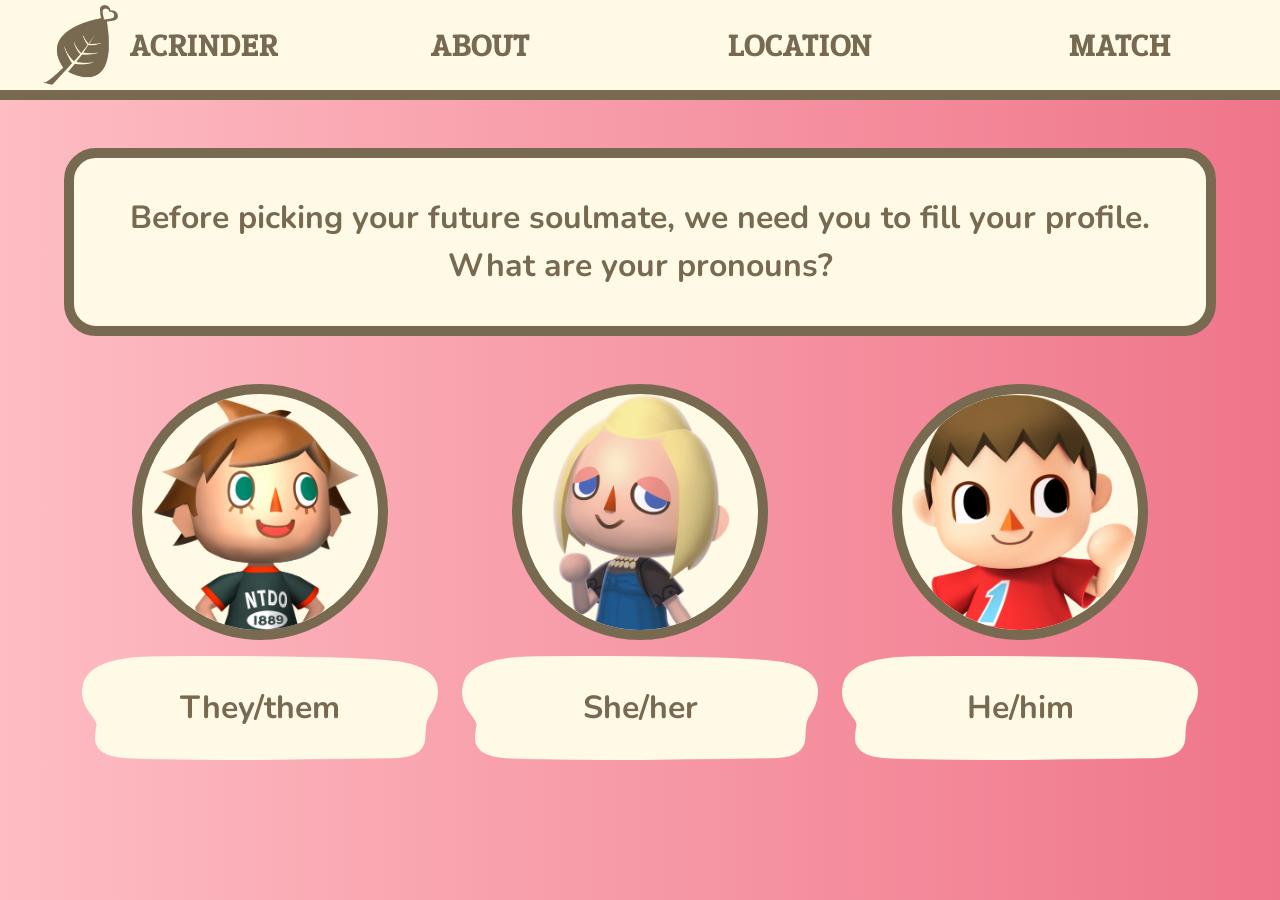
<file: Perfil.html>
<!DOCTYPE html>
<html lang="es">

<head>
    <meta charset="UTF-8">
    <meta name="viewport" content="width=device-width, initial-scale=1.0">

    <title>ACRINDER - Find Love</title>

    <!-- Google Fonts -->
    <link rel="preconnect" href="https://fonts.googleapis.com">
    <link rel="preconnect" href="https://fonts.gstatic.com" crossorigin>

    <link
        href="https://fonts.googleapis.com/css2?family=Nunito:wght@200;400;700&family=Epunda+Slab:wght@300;700&display=swap"
        rel="stylesheet">

    <!-- Tu CSS -->
    <link rel="stylesheet" href="../css/styles.css">

    <!-- Bootstrap 5.3 -->
    <link href="https://cdn.jsdelivr.net/npm/bootstrap@5.3.3/dist/css/bootstrap.min.css" rel="stylesheet">

    <!-- Bootstrap Icons -->
    <link href="https://cdn.jsdelivr.net/npm/bootstrap-icons@1.11.3/font/bootstrap-icons.min.css" rel="stylesheet">
</head>

<body class="Perfil">
    <header>
        <nav class="landing-navbar-P">

            <!-- MENÚ ESCRITORIO -->
            <div class="desktop-menu d-none d-lg-flex">

                <div class="menu-box">
                    <a href="index.html#acrinder" class="landing-link">

                        <img src="../imagenes/Logo_Api_Marrón.webp" alt="Logo" class="logo-leaf">

                        <span>ACRINDER</span>

                    </a>
                </div>

                <div class="menu-box">
                    <a href="index.html#about" class="landing-link">
                        ABOUT
                    </a>
                </div>

                <div class="menu-box">
                    <a href="index.html#location" class="landing-link">
                        LOCATION
                    </a>
                </div>

                <div class="menu-box">
                    <a href="index.html#date" class="landing-link">
                        MATCH
                    </a>
                </div>

            </div>

            <!-- BOTÓN MÓVIL -->
            <button class="mobile-menu-btn d-lg-none" type="button" data-bs-toggle="collapse"
                data-bs-target="#mobileMenu">

                <img src="../imagenes/Logo_Api_Marrón.webp" alt="Logo" class="logo-leaf">
            </button>

            <!-- MENÚ MÓVIL -->
            <div class="collapse mobile-menu" id="mobileMenu">

                <a href="index.html#acrinder" class="landing-link">
                    ACRINDER
                </a>
                <a href="index.html#about" class="landing-link">
                    ABOUT
                </a>
                <a href="index.html#location" class="landing-link">
                    LOCATION
                </a>
                <a href="index.html#date" class="landing-link">
                    MATCH
                </a>

            </div>

        </nav>

    </header>
    <main class="d-flex flex-column min-vh-100">

        <!-- Contenido superior que ocupa todo el espacio disponible -->
        <div class="contenido-superior">
            <div class="container-fluid px-4 px-lg-5">
                <div class="row align-items-start">

                    <!-- COLUMNA IZQUIERDA -->
                    <div class="col-12 col-lg-6">
                        <div class="d-flex flex-column mx-auto mx-lg-0 mt-5 text-center text-lg-start">

                            <!-- Círculo del pronombre -->
                            <div id="contenedor-pronombre"
                                class="mb-4 d-inline-block align-self-center align-self-lg-start">
                                <!-- Aquí se genera el círculo dinámicamente -->
                            </div>

                            <!-- Enter your name + input -->
                            <div class="w-100">
                                <label class="form-label etiqueta">Enter your name</label>
                                <input type="text" class="form-control w-100 mx-auto mx-lg-0 input-personalizado"
                                    placeholder="Your name">
                            </div>

                        </div>
                    </div>

                    <!-- COLUMNA DERECHA -->
                    <div class="col-12 col-lg-6">

                        <!-- Bloque START DATING (imagen + texto superpuesto) - Clickable -->
                        <a href="demoInicio.html" class="text-decoration-none d-block contenedor-start-dating">
                            <div class="position-relative mx-auto mx-lg-0 posicion-start-dating">
                                <img src="../imagenes/CuadroTextoRosa.webp" alt="START DATING" class="w-100">
                                <div class="position-absolute top-50 start-50 translate-middle text-nowrap">
                                    <h2 class="titulo-start mb-0">START DATING !!</h2>
                                </div>
                            </div>
                        </a>

                    </div>

                </div>
            </div>
        </div>

        <!-- BOTONES INFERIORES -->
        <div class="rectangulo-botones mx-3 mx-md-4 mx-lg-5">
            <div class="container">
                <div class="row justify-content-center g-5">
                    <div class="col-6 col-md-4 col-lg-4">
                        <div class="eleccion-acrinder text-center p-3">Friendship</div>
                    </div>
                    <div class="col-6 col-md-4 col-lg-4">
                        <div class="eleccion-acrinder text-center p-3">Relationship</div>
                    </div>
                    <div class="col-6 col-md-4 col-lg-4">
                        <div class="eleccion-acrinder text-center p-3">Casual</div>
                    </div>
                    <div class="col-6 col-md-4 col-lg-4">
                        <div class="eleccion-acrinder text-center p-3">Trade</div>
                    </div>
                    <div class="col-6 col-md-4 col-lg-4">
                        <div class="eleccion-acrinder text-center p-3">Explore</div>
                    </div>
                    <div class="col-6 col-md-4 col-lg-4">
                        <div class="eleccion-acrinder text-center p-3">I don't know ...</div>
                    </div>
                </div>
            </div>
        </div>

    </main>
    <script src="/js/Perfil.js"></script>
    <script src="https://cdn.jsdelivr.net/npm/bootstrap@5.3.3/dist/js/bootstrap.bundle.min.js"></script>
</body>
</file>
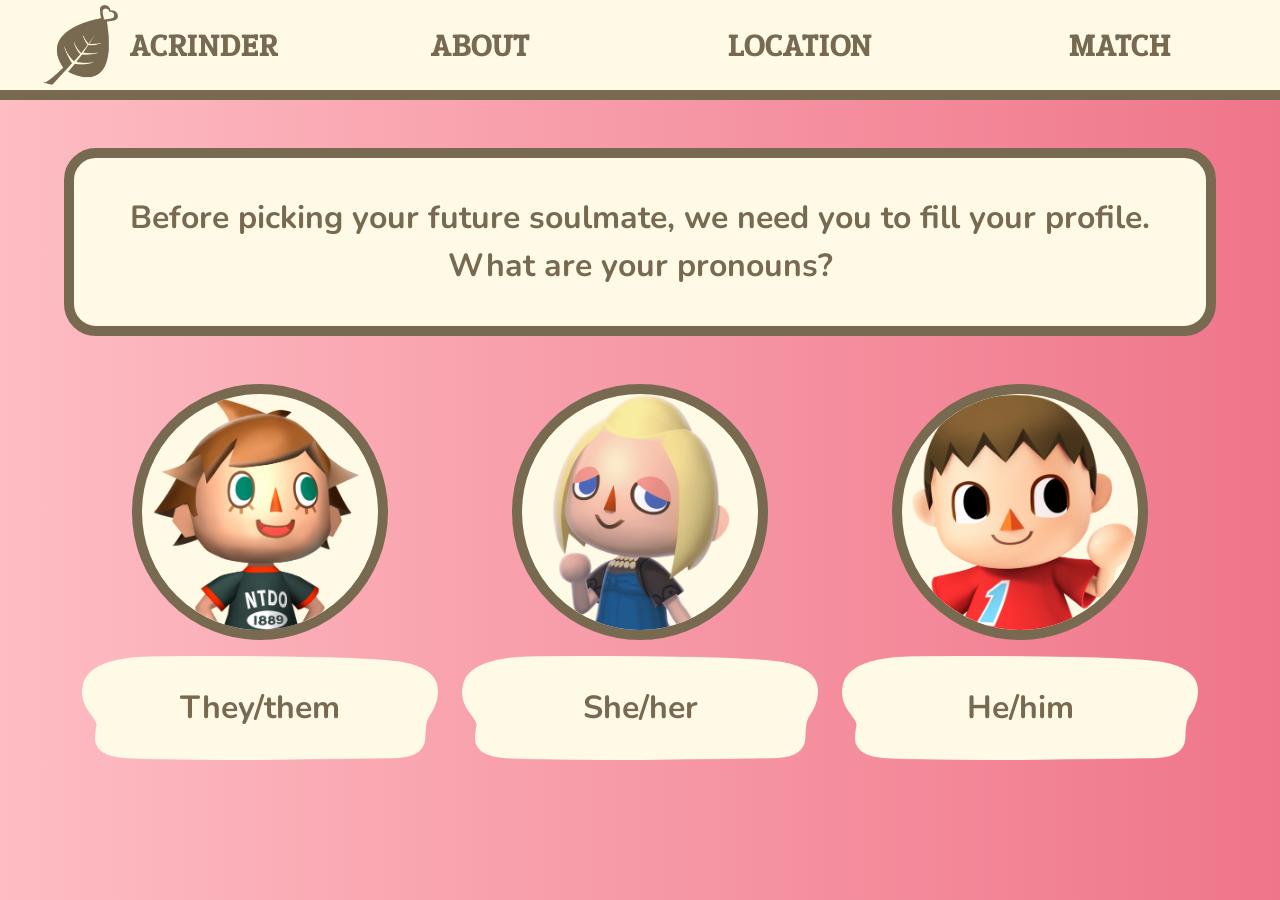
<file: SeleccionarPerfil.html>
<!DOCTYPE html>
<html lang="es">

<head>
    <meta charset="UTF-8">
    <meta name="viewport" content="width=device-width, initial-scale=1.0">

    <title>ACRINDER - Find Love</title>

    <!-- Google Fonts -->
    <link rel="preconnect" href="https://fonts.googleapis.com">
    <link rel="preconnect" href="https://fonts.gstatic.com" crossorigin>

    <link
        href="https://fonts.googleapis.com/css2?family=Nunito:wght@200;400;700&family=Epunda+Slab:wght@300;700&display=swap"
        rel="stylesheet">

    <!-- Tu CSS -->
    <link rel="stylesheet" href="../css/styles.css">

    <!-- Bootstrap 5.3 -->
    <link href="https://cdn.jsdelivr.net/npm/bootstrap@5.3.3/dist/css/bootstrap.min.css" rel="stylesheet">

    <!-- Bootstrap Icons -->
    <link href="https://cdn.jsdelivr.net/npm/bootstrap-icons@1.11.3/font/bootstrap-icons.min.css" rel="stylesheet">
</head>

<body class="SeleccionarPerfil">
    <header>
        <nav class="landing-navbar-P">

            <!-- MENÚ ESCRITORIO -->
            <div class="desktop-menu d-none d-lg-flex">

                <div class="menu-box">
                    <a href="index.html#acrinder" class="landing-link">

                        <img src="../imagenes/Logo_Api_Marrón.webp" alt="Logo" class="logo-leaf">

                        <span>ACRINDER</span>

                    </a>
                </div>

                <div class="menu-box">
                    <a href="index.html#about" class="landing-link">
                        ABOUT
                    </a>
                </div>

                <div class="menu-box">
                    <a href="index.html#location" class="landing-link">
                        LOCATION
                    </a>
                </div>

                <div class="menu-box">
                    <a href="index.html#date" class="landing-link">
                        MATCH
                    </a>
                </div>

            </div>

            <!-- BOTÓN MÓVIL -->
            <button class="mobile-menu-btn d-lg-none" type="button" data-bs-toggle="collapse"
                data-bs-target="#mobileMenu">

                <img src="../imagenes/Logo_Api_Marrón.webp" alt="Logo" class="logo-leaf">
            </button>

            <!-- MENÚ MÓVIL -->
            <div class="collapse mobile-menu" id="mobileMenu">

                <a href="index.html#acrinder" class="landing-link">
                    ACRINDER
                </a>
                <a href="index.html#about" class="landing-link">
                    ABOUT
                </a>
                <a href="index.html#location" class="landing-link">
                    LOCATION
                </a>
                <a href="index.html#date" class="landing-link">
                    MATCH
                </a>

            </div>

        </nav>

    </header>

    <main class="d-flex flex-column justify-content-center align-items-center">
        <!-- CAJA INFORMATIVA -->
        <div class="caja-bootstrap text-center mt-3 mt-md-5">
            <p class="mb-0">Before picking your future soulmate, we need you to fill your profile.</p>
            <p class="mb-0">What are your pronouns?</p>
        </div>

        <!-- TRES CÍRCULOS CENTRADOS -->
        <div class="container mt-5">
            <div class="row justify-content-center">
                <!-- Los tres círculos pertenecen a una fila, pero cada círculo está dentro de una columna -->

                <!-- CÍRCULO 1: THEY/THEM -->
                <div class="col-12 col-md-4 mb-4 d-flex justify-content-center">
                    <!-- Clase para el GRID / Define el ancho y espacio que ocupa cada elemento en la fila -->
                    <div class="d-flex flex-row flex-md-column align-items-center gap-3 contenedor-circulo">
                        <!-- Clase para el contenido del GRID / Organiza el contenido DENTRO de ese espacio-->

                        <!-- Contenedor para el círculo y la imagen (izquierda en móvil, arriba en escritorio) -->
                        <div
                            class="rounded-circle circulo-pronombre d-flex justify-content-center align-items-center overflow-hidden flex-shrink-0">
                            <img src="../imagenes/They.webp" alt="They" class="img-fluid">
                        </div>

                        <!-- Contenedor para la imagen (cuadro de texto) y el texto superpuesto  (derecha en móvil, abajo en escritorio) -->
                        <div class="position-relative w-100 contenedor-click">
                            <img src="../imagenes/CuadroTextoPequeño.webp" alt="Texto" class="w-100">
                            <div class="position-absolute top-50 start-50 translate-middle text-nowrap texto-pronombre">
                                They/them
                            </div>
                        </div>
                    </div>
                </div>

                <!-- CÍRCULO 2: SHE/HER -->
                <div class="col-12 col-md-4 d-flex justify-content-center mb-4">
                    <div class="d-flex flex-row flex-md-column align-items-center gap-3 contenedor-circulo">

                        <!-- Contenedor para el círculo y la imagen -->
                        <div
                            class="rounded-circle circulo-pronombre d-flex justify-content-center align-items-center overflow-hidden flex-shrink-0">
                            <img src="../imagenes/She.webp" alt="She" class="img-fluid">
                        </div>

                        <!-- Contenedor para la imagen (cuadro de texto) y el texto superpuesto -->
                        <div class="position-relative w-100 contenedor-click">
                            <img src="../imagenes/CuadroTextoPequeño.webp" alt="Texto" class="w-100">
                            <div class="position-absolute top-50 start-50 translate-middle text-nowrap texto-pronombre">
                                She/her
                            </div>
                        </div>
                    </div>
                </div>

                <!-- CÍRCULO 3: HE/HIM -->
                <div class="col-12 col-md-4 d-flex justify-content-center mb-4">
                    <div class="d-flex flex-row flex-md-column align-items-center gap-3 contenedor-circulo">

                        <!-- Contenedor para el círculo y la imagen -->
                        <div
                            class="rounded-circle circulo-pronombre d-flex justify-content-center align-items-center overflow-hidden flex-shrink-0">
                            <img src="../imagenes/He.webp" alt="He" class="img-fluid">
                        </div>

                        <!-- Contenedor para la imagen (cuadro de texto) y el texto superpuesto -->
                        <div class="position-relative w-100 contenedor-click">
                            <img src="../imagenes/CuadroTextoPequeño.webp" alt="Texto" class="w-100">
                            <div class="position-absolute top-50 start-50 translate-middle text-nowrap texto-pronombre">
                                He/him
                            </div>
                        </div>
                    </div>
                </div>

            </div>
        </div>

    </main>
    <script src="/js/SeleccionarPerfil.js"></script>
    <script src="https://cdn.jsdelivr.net/npm/bootstrap@5.3.3/dist/js/bootstrap.bundle.min.js"></script>
</body>
</file>
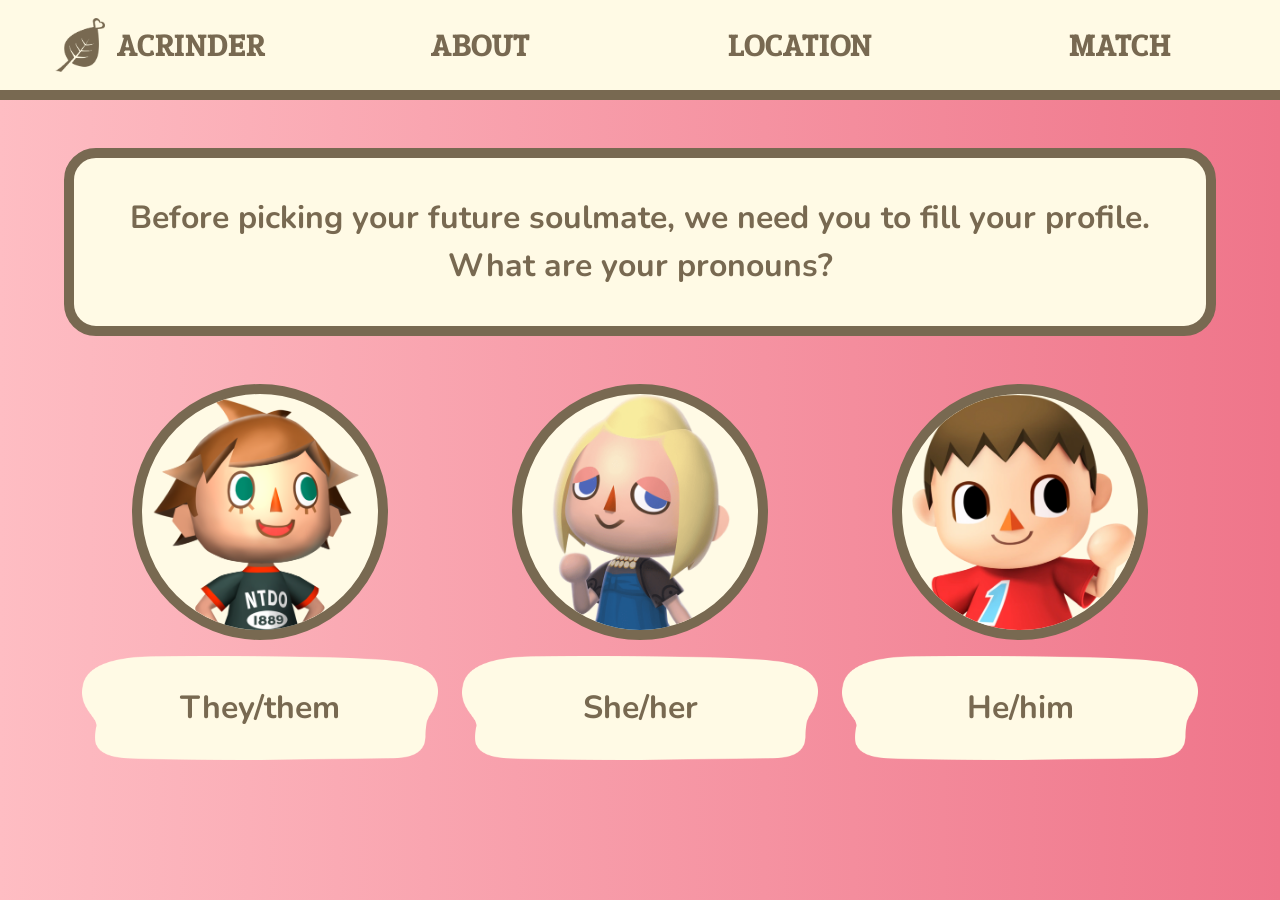
<file: html/Perfil.html>
<!DOCTYPE html>
<html lang="es">

<head>
    <meta charset="UTF-8">
    <meta name="viewport" content="width=device-width, initial-scale=1.0">

    <title>ACRINDER - Find Love</title>

    <!-- Google Fonts -->
    <link rel="preconnect" href="https://fonts.googleapis.com">
    <link rel="preconnect" href="https://fonts.gstatic.com" crossorigin>

    <link
        href="https://fonts.googleapis.com/css2?family=Nunito:wght@200;400;700&family=Epunda+Slab:wght@300;700&display=swap"
        rel="stylesheet">

    <!-- Tu CSS -->
    <link rel="stylesheet" href="../styles.css">

    <!-- Bootstrap 5.3 -->
    <link href="https://cdn.jsdelivr.net/npm/bootstrap@5.3.3/dist/css/bootstrap.min.css" rel="stylesheet">

    <!-- Bootstrap Icons -->
    <link href="https://cdn.jsdelivr.net/npm/bootstrap-icons@1.11.3/font/bootstrap-icons.min.css" rel="stylesheet">
</head>

<body class="Perfil">
    <header>
        <nav class="landing-navbar-P">

            <!-- MENÚ ESCRITORIO -->
            <div class="desktop-menu d-none d-lg-flex">

                <div class="menu-box">
                    <a href="../index.html#acrinder" class="landing-link">

                        <img src="../imagenes/Logo_Api_Marrón.webp" alt="Logo" class="logo-leaf">

                        <span>ACRINDER</span>

                    </a>
                </div>

                <div class="menu-box">
                    <a href="../index.html#about" class="landing-link">
                        ABOUT
                    </a>
                </div>

                <div class="menu-box">
                    <a href="../index.html#location" class="landing-link">
                        LOCATION
                    </a>
                </div>

                <div class="menu-box">
                    <a href="../index.html#date" class="landing-link">
                        MATCH
                    </a>
                </div>

            </div>

            <!-- BOTÓN MÓVIL -->
            <button class="mobile-menu-btn d-lg-none" type="button" data-bs-toggle="collapse"
                data-bs-target="#mobileMenu">

                <img src="../imagenes/Logo_Api_Marrón.webp" alt="Logo" class="logo-leaf">
            </button>

            <!-- MENÚ MÓVIL -->
            <div class="collapse mobile-menu" id="mobileMenu">

                <a href="../index.html#acrinder" class="landing-link">
                    ACRINDER
                </a>
                <a href="../index.html#about" class="landing-link">
                    ABOUT
                </a>
                <a href="../index.html#location" class="landing-link">
                    LOCATION
                </a>
                <a href="../index.html#date" class="landing-link">
                    MATCH
                </a>

            </div>

        </nav>

    </header>
    <main class="d-flex flex-column min-vh-100">

        <!-- Contenido superior que ocupa todo el espacio disponible -->
        <div class="contenido-superior">
            <div class="container-fluid px-4 px-lg-5">
                <div class="row align-items-start">

                    <!-- COLUMNA IZQUIERDA -->
                    <div class="col-12 col-lg-6">
                        <div class="d-flex flex-row flex-wrap align-items-center justify-content-center justify-content-lg-start mt-5 mx-auto mx-lg-0 gap-4 text-start">

                            <div id="contenedor-pronombre" class="d-inline-block">
                                </div>

                            <div>
                                <label class="form-label etiqueta mb-1">Enter your name</label>
                                <input type="text" class="form-control input-personalizado" placeholder="Your name">
                            </div>

                        </div>
                    </div>

                    <!-- COLUMNA DERECHA -->
                    <div class="col-12 col-lg-6">

                        <!-- Bloque START DATING (imagen + texto superpuesto) - Clickable -->
                        <a href="demoInicio.html" class="text-decoration-none d-block contenedor-start-dating">
                            <div class="position-relative mx-auto mx-lg-0 posicion-start-dating">
                                <img src="../imagenes/CuadroTextoRosa.webp" alt="START DATING" class="w-100">
                                <div class="position-absolute top-50 start-50 translate-middle text-nowrap">
                                    <h2 class="titulo-start mb-0">START DATING !!</h2>
                                </div>
                            </div>
                        </a>

                    </div>

                </div>
            </div>
        </div>

        <!-- BOTONES INFERIORES -->
        <div class="rectangulo-botones mx-3 mx-md-4 mx-lg-5">
            <div class="container">
                <div class="row justify-content-center g-5">
                    <div class="col-6 col-md-4 col-lg-4">
                        <div class="eleccion-acrinder text-center p-3">Friendship</div>
                    </div>
                    <div class="col-6 col-md-4 col-lg-4">
                        <div class="eleccion-acrinder text-center p-3">Relationship</div>
                    </div>
                    <div class="col-6 col-md-4 col-lg-4">
                        <div class="eleccion-acrinder text-center p-3">Casual</div>
                    </div>
                    <div class="col-6 col-md-4 col-lg-4">
                        <div class="eleccion-acrinder text-center p-3">Trade</div>
                    </div>
                    <div class="col-6 col-md-4 col-lg-4">
                        <div class="eleccion-acrinder text-center p-3">Explore</div>
                    </div>
                    <div class="col-6 col-md-4 col-lg-4">
                        <div class="eleccion-acrinder text-center p-3">I don't know ...</div>
                    </div>
                </div>
            </div>
        </div>

    </main>
    <script src="../js/Perfil.js"></script>
    <script src="https://cdn.jsdelivr.net/npm/bootstrap@5.3.3/dist/js/bootstrap.bundle.min.js"></script>
</body>
</file>
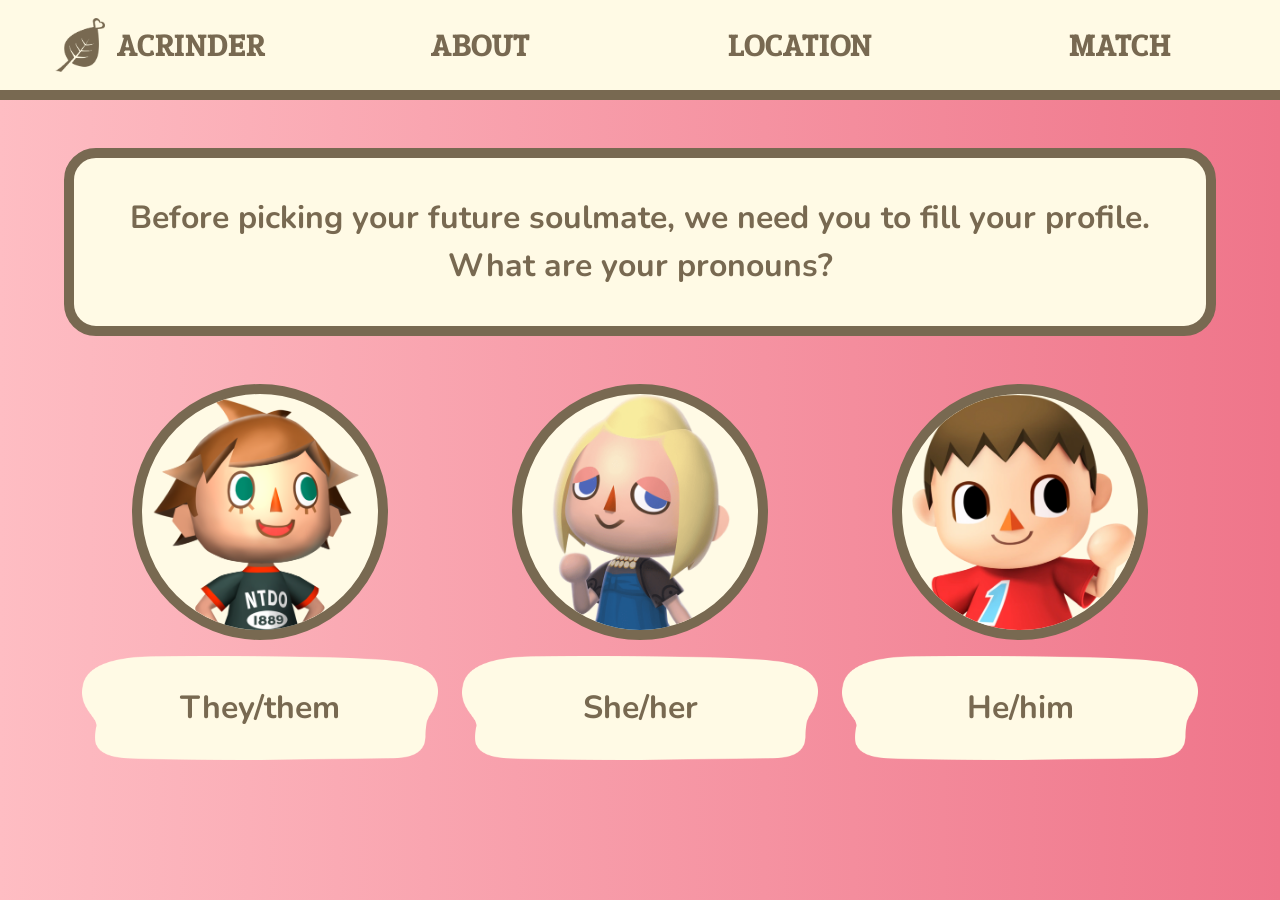
<file: html/SeleccionarPerfil.html>
<!DOCTYPE html>
<html lang="es">

<head>
    <meta charset="UTF-8">
    <meta name="viewport" content="width=device-width, initial-scale=1.0">

    <title>ACRINDER - Find Love</title>

    <!-- Google Fonts -->
    <link rel="preconnect" href="https://fonts.googleapis.com">
    <link rel="preconnect" href="https://fonts.gstatic.com" crossorigin>

    <link
        href="https://fonts.googleapis.com/css2?family=Nunito:wght@200;400;700&family=Epunda+Slab:wght@300;700&display=swap"
        rel="stylesheet">

    <!-- Tu CSS -->
    <link rel="stylesheet" href="../styles.css">

    <!-- Bootstrap 5.3 -->
    <link href="https://cdn.jsdelivr.net/npm/bootstrap@5.3.3/dist/css/bootstrap.min.css" rel="stylesheet">

    <!-- Bootstrap Icons -->
    <link href="https://cdn.jsdelivr.net/npm/bootstrap-icons@1.11.3/font/bootstrap-icons.min.css" rel="stylesheet">
</head>

<body class="SeleccionarPerfil">
    <header>
        <nav class="landing-navbar-P">

            <!-- MENÚ ESCRITORIO -->
            <div class="desktop-menu d-none d-lg-flex">

                <div class="menu-box">
                    <a href="../index.html#acrinder" class="landing-link">

                        <img src="../imagenes/Logo_Api_Marrón.webp" alt="Logo" class="logo-leaf">

                        <span>ACRINDER</span>

                    </a>
                </div>

                <div class="menu-box">
                    <a href="../index.html#about" class="landing-link">
                        ABOUT
                    </a>
                </div>

                <div class="menu-box">
                    <a href="../index.html#location" class="landing-link">
                        LOCATION
                    </a>
                </div>

                <div class="menu-box">
                    <a href="../index.html#date" class="landing-link">
                        MATCH
                    </a>
                </div>

            </div>

            <!-- BOTÓN MÓVIL -->
            <button class="mobile-menu-btn d-lg-none" type="button" data-bs-toggle="collapse"
                data-bs-target="#mobileMenu">

                <img src="../imagenes/Logo_Api_Marrón.webp" alt="Logo" class="logo-leaf">
            </button>

            <!-- MENÚ MÓVIL -->
            <div class="collapse mobile-menu" id="mobileMenu">

                <a href="../index.html#acrinder" class="landing-link">
                    ACRINDER
                </a>
                <a href="../index.html#about" class="landing-link">
                    ABOUT
                </a>
                <a href="../index.html#location" class="landing-link">
                    LOCATION
                </a>
                <a href="../index.html#date" class="landing-link">
                    MATCH
                </a>

            </div>

        </nav>

    </header>

    <main class="d-flex flex-column justify-content-center align-items-center">
        <!-- CAJA INFORMATIVA -->
        <div class="caja-bootstrap text-center mt-3 mt-md-5">
            <p class="mb-0">Before picking your future soulmate, we need you to fill your profile.</p>
            <p class="mb-0">What are your pronouns?</p>
        </div>

        <!-- TRES CÍRCULOS CENTRADOS -->
        <div class="container mt-5">
            <div class="row justify-content-center">
                <!-- Los tres círculos pertenecen a una fila, pero cada círculo está dentro de una columna -->

                <!-- CÍRCULO 1: THEY/THEM -->
                <div class="col-12 col-md-4 mb-4 d-flex justify-content-center">
                    <!-- Clase para el GRID / Define el ancho y espacio que ocupa cada elemento en la fila -->
                    <div class="d-flex flex-row flex-md-column align-items-center gap-3 contenedor-circulo">
                        <!-- Clase para el contenido del GRID / Organiza el contenido DENTRO de ese espacio-->

                        <!-- Contenedor para el círculo y la imagen (izquierda en móvil, arriba en escritorio) -->
                        <div
                            class="rounded-circle circulo-pronombre d-flex justify-content-center align-items-center overflow-hidden flex-shrink-0">
                            <img src="../imagenes/They.webp" alt="They" class="img-fluid">
                        </div>

                        <!-- Contenedor para la imagen (cuadro de texto) y el texto superpuesto  (derecha en móvil, abajo en escritorio) -->
                        <div class="position-relative w-100 contenedor-click">
                            <img src="../imagenes/CuadroTextoPequeño.webp" alt="Texto" class="w-100">
                            <div class="position-absolute top-50 start-50 translate-middle text-nowrap texto-pronombre">
                                They/them
                            </div>
                        </div>
                    </div>
                </div>

                <!-- CÍRCULO 2: SHE/HER -->
                <div class="col-12 col-md-4 d-flex justify-content-center mb-4">
                    <div class="d-flex flex-row flex-md-column align-items-center gap-3 contenedor-circulo">

                        <!-- Contenedor para el círculo y la imagen -->
                        <div
                            class="rounded-circle circulo-pronombre d-flex justify-content-center align-items-center overflow-hidden flex-shrink-0">
                            <img src="../imagenes/She.webp" alt="She" class="img-fluid">
                        </div>

                        <!-- Contenedor para la imagen (cuadro de texto) y el texto superpuesto -->
                        <div class="position-relative w-100 contenedor-click">
                            <img src="../imagenes/CuadroTextoPequeño.webp" alt="Texto" class="w-100">
                            <div class="position-absolute top-50 start-50 translate-middle text-nowrap texto-pronombre">
                                She/her
                            </div>
                        </div>
                    </div>
                </div>

                <!-- CÍRCULO 3: HE/HIM -->
                <div class="col-12 col-md-4 d-flex justify-content-center mb-4">
                    <div class="d-flex flex-row flex-md-column align-items-center gap-3 contenedor-circulo">

                        <!-- Contenedor para el círculo y la imagen -->
                        <div
                            class="rounded-circle circulo-pronombre d-flex justify-content-center align-items-center overflow-hidden flex-shrink-0">
                            <img src="../imagenes/He.webp" alt="He" class="img-fluid">
                        </div>

                        <!-- Contenedor para la imagen (cuadro de texto) y el texto superpuesto -->
                        <div class="position-relative w-100 contenedor-click">
                            <img src="../imagenes/CuadroTextoPequeño.webp" alt="Texto" class="w-100">
                            <div class="position-absolute top-50 start-50 translate-middle text-nowrap texto-pronombre">
                                He/him
                            </div>
                        </div>
                    </div>
                </div>

            </div>
        </div>

    </main>
    <script src="../js/SeleccionarPerfil.js"></script>
    <script src="https://cdn.jsdelivr.net/npm/bootstrap@5.3.3/dist/js/bootstrap.bundle.min.js"></script>
</body>
</file>
<file: css/styles.css>
/*SELECCIONAR PERFIL*/

/*LANDING PAGE*/

.LandingPage{
    margin: 0;
    padding: 0;
}    /* Paleta: variables con los colores que pasaste (usa las que necesites) */
:root{
  --pink-bg: #febdc3;    /* base rosa */
  --cream: #fff9e5;      /* rectángulo crema */
  --leaf-green: #017c74; /* color del título/hoja */
  --accent: #f5c24c;
  --text: #2b2b2b;
}

/* Fuentes: si no usas Google Fonts, define @font-face aquí */
/* @font-face { font-family: 'Epunda Slab'; src: url('../fonts/EpundaSlab.woff2') format('woff2'); font-weight:700; font-style:normal; } */
/* @font-face { font-family: 'Nunito'; src: url('../fonts/Nunito-Regular.woff2') format('woff2'); } */

*{ box-sizing: border-box; margin:0; padding:0; }


/* Patrón de corazones*/
#acrinder::before{
  content: "";
  position: fixed;
  inset: 0;
  background-image: url("data:image/svg+xml;utf8,\
  <svg xmlns='http://www.w3.org/2000/svg' width='120' height='120' viewBox='0 0 24 24'>\
    <path fill='none' stroke='%23ffffff' stroke-opacity='0.12' stroke-width='1.2' d='M12 21s-7-4.35-9-7.5C-0.5 9.5 4 4 8.5 6.5 10 7.5 12 9 12 9s2-1.5 3.5-2.5C20 4 24.5 9.5 21 13.5 19 16.65 12 21 12 21z'/>\
  </svg>");
  background-repeat: repeat;
  opacity: 0.35;
  pointer-events: none;
  z-index: 0;
     
}

/* Contenedor principal */
.page-root{
  min-height:100vh;
  display:flex;
  flex-direction:column;
  align-items:center;
  justify-content:flex-start; 
  padding-top:100px;  
  
}

.hero-header{
  margin-top: 10%;
  display:flex;
  flex-direction: row;   
  align-items:center;
  justify-content:center;
  gap:16px;             
}
.page-root{             
  position: relative;
  z-index: 1;           
}



.logo-leaf{
  width: 75px !important;   
  height: auto !important;
  display: block;
 
}

/* Título grande centrado (Epunda Slab) */
.brand-title{
  font-family: "Epunda Slab", Georgia, serif;
  font-weight:800;
  font-size:90px;       
  line-height:0.95;
  color: var(--cream);
  letter-spacing:2px;
  text-align:center;
  margin-top:4px;
  text-transform:uppercase;
  -webkit-font-smoothing:antialiased;
}

/* Caja crema con subtítulo*/
.hero-card{
  position: relative;
  width: fit-content;      
  margin: 0 auto;          
  display: flex;
  justify-content: center;
  align-items: center;
  padding: 60px;          
}

.bg-image{
  position: absolute;
  inset: 0;                
  width: 100%;
  height: 100%;
  object-fit: contain;    
  z-index: 0;              
  pointer-events: none;    
   margin-top:30px;
}

.tagline{
  position: relative;
  z-index: 1;              
  font-family: "Nunito", sans-serif;
  font-size: clamp(0.8rem, 4vw, 2rem);
  text-align: center;
  color: #786951;
  max-width: 500px;
  margin-top:55px;
   font-weight:bold;

}



/* Texto dentro de la tarjeta */
.card-inner .tagline{
  font-family: "Nunito", sans-serif;
  font-size:20px;
  color:#333;
  text-align:center;
  margin:0;
  line-height:1.45;
  font-weight:bold;

}



/* Responsive */
@media (max-width: 768px){
  .brand-title{ font-size:48px; }
  .logo-leaf{ width:56px; height:56px; }
  .card-inner .tagline{ font-size:18px; }
  .hero-card{ padding:18px; border-radius:20px; }
}
.separador-rosa-fuerte,
.separador-rosa-claro{
  width: 100vw;
  min-width: 100vw;
  max-width: 100vw;
  box-sizing: border-box;
  position: relative;
  left: 50%;
  transform: translateX(-50%);
  margin: 0;
}

.separador-rosa-fuerte{
  height: 100px;
  background-color: #ef758a;
}

.separador-rosa-claro{
  height: 50px;
  background-color: #febdc3;
}




#acrinder{
    background: linear-gradient(to right, #FEBDC3, #EF758A);

    font-family: 'Nunito', sans-serif;
}
#date{
    background: linear-gradient(to right, #FEBDC3, #EF758A);
    padding: 2%;
    text-align: center;
    

}
/*--Texto Date--*/

.date-text{
    text-align:center;
    color:#fff7e8;
    margin-top:40px;
    font-size:2rem;
    font-weight:bold;
    line-height:1.5;
    display:flex;
    flex-direction:column;
    gap:35px;

    max-width: 900px;
    margin: 40px auto 0 auto;
    font-family: "Nunito", sans-serif;
}
/*--------Boton Date------------*/
.date-button{

    position:relative;
    display:flex;
    justify-content:center;
    align-items:center;
    width:300px;
    margin:50px auto 0 auto;
    text-decoration:none;
}
.date-button img{
    width:100%;
    display:block;
}
.date-button span{

    position:absolute;
    color:#ff8fa3;
    font-size:2.4rem;
    font-weight:bold;
    text-shadow: 
        -3px -3px 0 #fffae5,
        3px -3px 0 #fffae5,
        -3px 3px 0 #fffae5,
        3px 3px 0 #fffae5;
    transition:0.3s;
    font-family: "Epunda Slab", serif;
}
.date-button:hover span{
    transform:scale(1.08);
}

/*---------------------------------CARRUSEL-------------------------------*/

.carousel-container{
    width: 90%;
    max-width: 1200px;
    margin:auto;
    background:#f7f1df;
    border-radius:25px;
    position:relative;
    overflow:hidden;
    padding:20px 50px;
}

/* TRACK */

.carousel-track{
    display:flex;
    gap:30px;
    transition: transform 0.5s ease;
}

/* CADA PERSONAJE */

.character-card{
    min-width:140px;
    display:flex;
    justify-content:center;
    align-items:center;
}

/* IMAGEN */

.character-card img{
    width:120px;
    height:auto;
    transition:0.3s;
}

.character-card img:hover{
    transform:scale(1.08);
}

/* FLECHAS */

.arrow{
    position:absolute;
    top:50%;
    transform:translateY(-50%);
    width:40px;
    height:40px;
    border:none;
    border-radius:50%;
    background:#fff5dc;
    cursor:pointer;
    font-size:25px;
    z-index:10;
}

.left{
    left:5px;
}

.right{
    right:5px;
}

/*---------------------------------FIN CARRUSEL----------------------------------*/

#about{
   background-color: #FFFAE5;
    padding: 2%;
}
#location{
    width: 100%;
    min-height: 100vh;
    display: flex;
    flex-direction: column;
    overflow: hidden;
}

/*Franjas*/
.top-bar,
.bottom-dark{
    height:90px;
    background:#007c78;
}

.title-bar,
.bottom-light{
    height:90px;
    background:#7dc4c0;
}

.title-bar{
    display:flex;
    align-items:center;
    justify-content:center;
    padding:0 20px;
}

.title-bar p{
    color:#f5f1d7;
    font-size:1.5rem;
    font-weight:700;
    text-align:center;
    max-width:1400px;
    line-height:1.3;
    font-family: "Nunito", sans-serif;
}

/* Madera*/

.wood-area{
    flex:1;
    background-image:url("../imagenes/MaderaFondo.webp");
    background-repeat:repeat-y;
    background-size:100% auto;
    background-position:center;
    display:flex;
    align-items:center;
    justify-content:center;
    padding:60px 40px;
}

/* Mapa y texto */

.content{
    width:100%;
    max-width:1600px;

    display:flex;
    align-items:center;
    justify-content:space-evenly;
    gap:80px;
}

/* Mapa*/

.map-container img{
    width:100%;
    max-width:650px;
    display:block;
}

/* Texto */

.bubble-container{
    position:relative;
    width:650px;
    max-width:100%;
}

.bubble-container img{
    width:100%;
    display:block;
}

.bubble-text{
    position:absolute;
    inset:0;
    display:flex;
    align-items:center;
    justify-content:center;
    text-align:center;
    padding:60px;
    font-size:2rem;
    font-weight:700;
    color:#73624d;
    line-height:1.4;
    font-family: "Nunito", sans-serif;
}

/*Responsive location*/

@media (max-width:1200px){

    .title-bar p{
        font-size:1.6rem;
    }

    .bubble-text{
        font-size:1.8rem;
    }

    .content{
        gap:40px;
    }
}

@media (max-width:900px){

    .content{
        flex-direction:column;
    }

    .map-container img{
        max-width:420px;
    }

    .bubble-container{
        width:500px;
    }

    .bubble-text{
        font-size:1.5rem;
        padding:45px;
    }
}

@media (max-width:600px){

    .top-bar,
    .bottom-dark{
        height:45px;
    }

    .title-bar,
    .bottom-light{
        height:65px;
    }

    .title-bar p{
        font-size:1rem;
    }

    .wood-area{
        padding:40px 20px;
    }

    .bubble-container{
        width:100%;
    }

    .bubble-text{
        font-size:1.1rem;
        padding:30px;
    }

    .map-container img{
        max-width:100%;
    }
}


/*SELECCIONAR PERFIL*/

.SeleccionarPerfil {

    margin: 0;
    padding: 0;
    min-height: 100vh;
    /* Cambia height por min-height */
    overflow-y: auto;
    /* Permite scroll vertical si es necesario */

    background: linear-gradient(to right, #FEBDC3, #EF758A);

    font-family: 'Nunito', sans-serif;
}

/*CajaInformativa*/
.caja-bootstrap {

    width: clamp(200px, 90%, 1200px);

    background-color: #FFFAE5;

    border: clamp(4px, 2vw, 10px) solid #786951;

    border-radius: 2rem;

    padding: 4vh 4vw;
}

.caja-bootstrap p {

    color: #786951;
    font-family: 'Nunito', sans-serif;
    font-weight: bold;
    font-size: clamp(0.35rem, 3vw, 2rem);
}

/* hover caja informativa */
.caja-bootstrap {
    transition: transform 0.3s ease, box-shadow 0.3s ease;
}

.caja-bootstrap:hover {
    transform: translateY(-5px);
    box-shadow: 0 15px 30px #680b496e;
}

/*Círculos de Pronombres*/
.circulo-pronombre {
    width: clamp(90px, 20vw, 350px);
    height: clamp(90px, 20vw, 350px);
    background-color: #FFFAE5;
    border: clamp(2px, 2vw, 10px) solid #786951;
}

/* Imagen dentro del círculo */
.circulo-pronombre img {
    object-fit: cover;
    object-position: center 0%;
    width: 100%;
    height: 100%;
}

/* Animación de latido - círculos */

@keyframes latido {

    0%,
    100% {
        transform: scale(1);
        filter: drop-shadow(0 0 0px #680b496e);
    }

    50% {
        transform: scale(1.03);
        filter: drop-shadow(0 0 12px rgba(136, 49, 107, 0.349));
    }
}

.circulo-pronombre {
    animation: latido 2.5s ease-in-out infinite;
}

/* Contenedor de cada círculo con su cuadro de texto */
.contenedor-circulo {
    width: clamp(200px, 45vw, 450px);
}

.texto-pronombre {

    color: #786951;
    font-family: 'Nunito', sans-serif;
    font-weight: bold;
    font-size: clamp(0.8rem, 4vw, 2rem);
}

/* hover texto de pronombres */
.texto-pronombre {
    transition: color 0.3s ease, transform 0.3s ease;
}

.texto-pronombre:hover {
    color: #EF758A;
    /* Un color más vibrante */
}

.contenedor-click {
    cursor: pointer;
}

/* Hover sencillo para los cuadros de texto */
.contenedor-click img {
    transition: transform 0.3s ease, filter 0.3s ease;
}

.contenedor-click:hover img {
    transform: scale(1.02);
    filter: brightness(1.05);
    cursor: pointer;
}

/*PERFIL*/

.Perfil {

    height: 100vh;
    overflow: hidden;
    background: linear-gradient(to right, #FEBDC3, #EF758A);
    display: flex;
    flex-direction: column;
    /* ← ESTO ES CLAVE */
}

.rectangulo-botones {

    background-color: #FFFAE5;
    border: 0.5rem solid #786951;
    border-radius: 2rem 2rem 0 0;
    border-bottom: none;
    position: absolute;
    bottom: 0;
    left: 0;
    right: 0;
    margin: 0 2rem;
    min-height: 40vh;
    display: flex;
    align-items: center;
}

.eleccion-acrinder {

    background-color: #786951;
    color: #FFFAE5;
    font-family: 'Nunito', sans-serif;
    font-weight: bold;
    font-size: clamp(1rem, 2vw, 1.7rem);
    min-height: 100px;
    width: 100%;
    border-radius: 3rem;
    display: flex;
    justify-content: center;
    align-items: center;
    transition: transform 0.3s ease;
    box-shadow: 0 8px 8px #66563d73;
}

/* Hover para los botones del rectángulo */
.eleccion-acrinder {
    transition: transform 0.3s ease, box-shadow 0.3s ease;
    box-shadow: 0 8px 8px #66563d73;
}

.eleccion-acrinder:hover {
    transform: scale(1.05);
    background: repeating-linear-gradient(45deg,
            #FFFAE5,
            #FFFAE5 15px,
            #FEBDC3 15px,
            #FEBDC3 30px);
    color: #786951;
    box-shadow: 0 12px 16px rgba(104, 11, 73, 0.4);
    cursor: pointer;
}

/* Estilo para el botón seleccionado (igual que el hover) */
.eleccion-acrinder.seleccionado {
    transform: scale(1.05);
    background: repeating-linear-gradient(45deg,
            #FFFAE5,
            #FFFAE5 15px,
            #FEBDC3 15px,
            #FEBDC3 30px);
    color: #786951;
    box-shadow: 0 12px 16px rgba(104, 11, 73, 0.4);
}

.etiqueta {
    font-family: 'Nunito', sans-serif;
    font-weight: bold;
    font-size: clamp(1rem, 2vw, 1.5rem);
    color: #786951;
}

/* Título START DATING */
.titulo-start {
    color: #FFFAE5;
    font-size: clamp(1rem, 5vw, 5rem);
    font-weight: bold;
    text-shadow:
        -3px -3px 0 #ff8fa3,
        3px -3px 0 #ff8fa3,
        -3px 3px 0 #ff8fa3,
        3px 3px 0 #ff8fa3;
    font-family: "Epunda Slab", serif;
}

.posicion-start-dating {
    margin-top: 3rem;
    /* Margen para móviles */
    max-width: clamp(280px, 50vw, 700px);
    /* Mínimo 280px, máximo 700px */
    width: 100%;
}

/* Hover para el bloque START DATING */
.contenedor-start-dating {
    transition: transform 0.3s ease, filter 0.3s ease;
    display: block;
    filter: drop-shadow(0 8px 12px rgba(104, 11, 73, 0.3));
    animation: latido-suave 2s ease-in-out infinite;
}

.contenedor-start-dating:hover {
    animation: latido-suave 0.8s ease-in-out infinite;
}

@keyframes latido-suave {

    0%,
    100% {
        transform: scale(1);
    }

    50% {
        transform: scale(1.02);
    }
}

.input-personalizado {
    max-width: 300px;
    font-family: 'Nunito', sans-serif !important;
    color: #786951 !important;
    font-weight: bold !important;
    background-color: #FFFAE5 !important;
    border: 0.3rem solid #786951 !important;
    border-radius: 1rem !important;
    transition: all 0.3s ease !important;
}

.input-personalizado:focus {
    border-color: #EF758A !important;
    /* Borde rosa */
    background-color: #FFFAE5 !important;
    outline: none !important;
    box-shadow: 0 0 0 2px #EF758A !important;
    /* Sombra rosa suave opcional */
}

/*MEDIA QUERIES*/

/* En escritorio (992px en adelante) - con margen */
@media (min-width: 992px) {
    .posicion-start-dating {
        margin-top: 7.5rem;
        /* El margen que necesita en escritorio */
    }
}



/*footer*/
.Landing-footer{
     background-color: #FFFAE5;
    height: 120px;

    display: flex;
    justify-content: center;
    align-items: center;

    position: relative;
}

.footer-top {
    width: 100%;
    height: 10px;

    background-color: #786951;

    position: absolute;
    top: 0;
    left: 0;
}

.Landing-footer p {
    margin: 0;

    font-family: "Nunito", sans-serif;
    font-weight: bold;
    color: #786951;

    font-size: 18px;
}
.about-section{
  background: #fff9e5;
  padding: 150% 20%;
  position: relative;
  z-index: 10;
  overflow: hidden;         

}


/* CONTENEDOR INTERNO */
.about-inner{
  max-width: 1100px;
  margin: 0 auto;
  display: flex;
  align-items: center;
  justify-content: space-between;
  gap: 120px;
  flex-wrap: wrap;
}

/* COLUMNA IZQUIERDA */
.about-left{
  flex: 1 1 520px;
  display: flex;
  flex-direction: column;
  gap: 20px;
}

/* FILA TÍTULO + CORAZONES */
.about-title-row{
  display: flex;
  align-items: center;
  justify-content: center;
  gap: 12px;
}



/* TÍTULO ABOUT (EPUNDA SLAB) */
.about-title{
  font-family: "Epunda Slab", Georgia, serif;
  font-size: 75px;
  font-weight:800;
  letter-spacing: 1px;
  color: #786951;          
  margin-top: 4px;
}
/* CENTRAR TÍTULO + CUADRO */
.about-left{
  align-items: center;
  text-align: center;
}

/* CORAZONES VISIBLES */
.heart-icon{
  width: 60px !important;
  height: 60px !important;
  object-fit: contain;
  display: block;
}




/* CUADRO DE TEXTO (CREMA MÁS OSCURO + BORDE MARRÓN) */
.about-card{
  background: #f8eebc;     
  border: 3px solid #786951;
  border-radius: 18px;
  padding: 22px 24px;
  box-shadow: 0 8px 20px rgba(0,0,0,0.06);
  max-width: 540px;
}

/* TEXTO DEL CUADRO (NUNITO) */
.about-text{
  font-family: "Nunito", sans-serif;
  font-size: 22px;
  line-height: 1.6;
  color: #786951;
  font-weight: bold;
  margin: 0;
}

/* COLUMNA DERECHA: CONTENEDOR DEL MUÑECO / MODEL 3D */
.about-right{
  flex: 0 0 360px;
  display: flex;
  justify-content: center;
  align-items: center;
}

/* CAJA DEL MUÑECO (SOLO CONTENEDOR, SIN IMAGEN) */
.about-character-box{
  width: 100%;
  max-width: 360px;
  aspect-ratio: 3 / 4;          
  border-radius: 18px;
  background: #fbeee0;          
  border: 3px solid #241a0300;    
  box-shadow: 0 10px 24px rgba(0,0,0,0.06);
}

/* RESPONSIVE */
@media (max-width: 900px){
  .about-inner{
    flex-direction: column-reverse;
    align-items: center;
    text-align: center;
  }
  .about-left{
    align-items: center;
  }
  .about-card{
    max-width: 100%;
  }
}


/*menu*/
.landing-navbar {
    background-color: #FFFAE5;

    border-bottom: 10px solid #786951;

    position: fixed;
    width: 100%;
    z-index: 999;
}

.landing-navbar-P {
    background-color: #FFFAE5;

    border-bottom: 10px solid #786951;

    position: relative;
    width: 100%;
}

/* MENÚ ESCRITORIO */

.desktop-menu {
    display: flex;

    width: 100%;
}

/* CAJAS */

.menu-box {
    width: 25%;
    height: 90px;

    display: flex;
    justify-content: center;
    align-items: center;
}

/* LINKS */

.landing-link {
    display: flex;
    align-items: center;
    justify-content: center;

    gap: 12px;

    text-decoration: none;

    font-family: "Epunda Slab", serif;
    font-size: 2rem;
    font-weight: 700;

    color: #786951;

    height: 100%;
}

/* LOGO */

.logo-leaf {
    width: 45px;
    height: auto;
}

/* HOVER */

.landing-link:hover {
    opacity: 0.7;
}

/* BOTÓN MÓVIL */

.mobile-menu-btn {
    background: none;
    border: none;

    padding: 1rem;
}

/* MENÚ MÓVIL */

.mobile-menu {
    position: absolute;

    top: 100%;
    left: 0;

    width: 240px;

    background-color: #FFFAE5;

    border-bottom: 6px solid #786951;

    z-index: 1000;
}

/* LINKS MÓVIL */

.mobile-link {
    display: flex;
    align-items: center;

    height: 70px;

    padding-left: 1.5rem;

    text-decoration: none;

    font-family: "Epunda Slab", serif;
    font-size: 1.5rem;
    font-weight: 700;

    color: #786951;

    border-top: 1px solid rgba(120, 105, 81, 0.2);
}

/* RESPONSIVE */
@media (max-width: 900px){
  .about-inner{
    flex-direction: column;
    text-align: center;
    align-items: center;
  }

  .about-right{
    width: 100%;
    max-width: 360px;
  }

  .about-left{
    width: 100%;
  }



@media (max-width: 991px) {

    .landing-navbar {
        min-height: 85px;
    }
}
}

/*  FINAL Landing page MODEL VIEWER E INICIO */
:root {
    --ac-cream: #FFFDF3;
    --ac-brown: #5A4E42;
    --ac-pink-light: #FFC0CB;
    --ac-pink-dark: #F57597;
    --ac-mint-blue: #7CC9C3;
    --ac-green: #A4D4A2;
    --ac-yellow: #F7D359;
    --ac-red: #FF7C68;
}

/* --- ESTILOS DE LA PANTALLA DE INICIO --- */

#inicio-demo {
    /* Gradiente rosa */
    background: linear-gradient(90deg, var(--ac-pink-light) 0%, var(--ac-pink-dark) 100%);

}

.logo-img-big {
    width: 60px;    
    height: auto;
}

.logo-title {
    font-family: 'Epunda Slab', serif; 
    font-size: 4.5rem;
    color: var(--ac-cream);
    letter-spacing: 2px;
    font-weight: bolder;
    
}

.btn-acrinder {
    font-family: 'Nunito', serif; 
    background-color: var(--ac-cream);
    color: var(--ac-brown);
    border: none;
    border-radius: 50px;
    padding: 8px 45px;
    font-size: 1.5rem;
    font-weight: 700;
    width: 280px;
    
    /* Sombra para el efecto de botón 3D tipo juego */
    box-shadow: 0px 6px 0px #F8EEBB, 0px 10px 15px rgba(0,0,0,0.15);
    cursor: pointer;
    outline: none;
}

/* Ocultar el botón original predeterminado si es necesario */
button {
    font-family: nunito, sans-serif;
}

/* Fin de la Pantalla de Inicio */

/* DEMOCARDS STYLE  INICIO */


.logo-img-small {
    width: 60px;    
    height: auto;
    margin: 2rem;

}

#game-container {
    position: relative;
    width: 100vw;
    height: 100vh;
    overflow: hidden;
    display: flex;
    flex-direction: column;
    align-items: center;
    justify-content: center;
}

/* FONDOS (PARED Y SUELO DE MADERA) */
#bg-top {
    position: absolute;
    top: 0; left: 0;
    width: 100%; height: 70%;
    transition: background-color 0.3s ease;
    z-index: 1;
}
.bg-presentation { background-color: #F6F1D9; } /* Color crema inicial */
.bg-reject { background: linear-gradient(90deg, var(--ac-yellow) 0%, var(--ac-red) 100%); }       /* Color rojo al rechazar */
.bg-accept { background: linear-gradient(90deg, var(--ac-green) 0%, var(--ac-mint-blue) 100%); }       /* Color verde al aceptar */

#bg-bottom {
    position: absolute;
    bottom: 0; left: 0;
    width: 100%; height: 30%;
    z-index: 1;
    border-top: 4px solid #B88A58;
    /* Efecto madera con gradientes css */
    background: repeating-linear-gradient(
        to bottom,
        #DEAB73,
        #DEAB73 25px,
        #D49F6A 25px,
        #D49F6A 27px
    );
}


/* CONTENEDOR TARJETAS */
#cardsContainer {
    position: relative;
    width: 750px;
    height: 510px;
    z-index: 10;
    margin-top: -10vh; /* Sube la tarjeta para cuadrar con la madera */
}

/* TARJETA ANIMAL CROSSING */
.card-item {
    position: absolute;
    width: 100%;
    height: 100%;
    background-color: var(--ac-cream);
    border-radius: 30px;
    box-shadow: 0 10px 20px rgba(0,0,0,0.15);
    display: flex;
    align-items: center;
    padding: 20px;
    cursor: grab;
}
.card-item:active { cursor: grabbing; }

/* Texto Izquierda */
.card-info {
    width: 60%;
    z-index: 5;
}

.card-name {
    font-family: 'Nunito', extra-bold, serif;
    font-size: 5.2rem;
    font-weight: 1000;
    color: #7A6C5D;
    margin-bottom: 200px;
    margin-left: 30px;
    line-height: 1.2;
}

.card-quote-box {
    background-color: #F8EEBB;
    border: 3px solid #786A50;
    border-radius: 10px;
    padding: 10px;
    font-size: 1.5rem;
    color: #000000;
    font-weight: 700;
    margin-bottom: 150px;
    margin-left: 30px;
    margin-top: -120px;
}

.card-cta {
    font-size: 2.85rem;
    color: #7A6C5D;
    text-align: center;
    margin-top: -120px;
    line-height: 1.2;
}

/* Imagen Derecha Sobresaliente */
.card-img-container {
    position: absolute;
    right: 50px;
    bottom: 70px;
    width: 200px;
    height: 360px; /* Más alto que la tarjeta para que sobresalga */
    z-index: 6;
    pointer-events: none; /* Que no interrumpa el drag */
}

.card-img-container img {
    width: 100%;
    height: 100%;
    object-fit: contain;
    filter: drop-shadow(0px 8px 10px rgba(0,0,0,0.25));
}

/* BOTONES DE ACCIÓN */
.controls-container {
    position: absolute;
    bottom: 8%;
    display: flex;
    gap: 50px;
    z-index: 20;
}

.ac-btn {
    width: 125px;
    height: 125px;
    border-radius: 50%;
    border: 5px solid #F5C24C;
    font-size: 1.8rem;
    cursor: pointer;
    display: flex;
    align-items: center;
    justify-content: center;
    box-shadow: 0 5px 10px rgba(0,0,0,0.2);
    transition: transform 0.1s;
}

.ac-btn:active {
    transform: translateY(4px);
    box-shadow: 0 1px 2px rgba(185, 26, 26, 0.2);
}

.ac-btn-no {
    background-color: #F8E255;
    color: #FF5A5A;
}

.ac-btn-yes {
    background: var(--ac-green);
    color: #F6F1D9;
}

/* DEMOCARDS STYLE  FINAL */

/* DEMOINFO STYLE INICIO */

.info-bg {
    background: linear-gradient(135deg, #FFF9E6 0%, #F8EEBB 100%);
    font-family: 'Nunito', sans-serif;
    color: var(--ac-brown);
}

.max-w-5xl {
    max-width: 1000px; /* Evita que las tarjetas se estiren demasiado en pantallas grandes */
}

/* --- TARJETA IZQUIERDA --- */
.left-card {
    background-color: var(--ac-cream);
    width: 700px;
    height: 500px;
    border-radius: 15px;
    box-shadow: 0px 10px 20px rgba(0,0,0,0.1);
}

.info-logo-img {
    width: 35px;
    height: auto;
    filter: brightness(0.6) sepia(1) hue-rotate(10deg) saturate(1.5); /* Tinte marrón */
}

.info-logo-title {
    font-family: 'Zilla Slab', serif;
    font-size: 2rem;
    font-weight: 700;
    color: #827562;
}

.pink-image-box {
    background-color: #FFAEC9; /* Rosa de la caja */
    border-radius: 10px;
    height: 300px;
}

.villager-portrait {
    height: 130%;
    width: 100%;
    position: relative;
    top: 118px; 
    object-fit: contain;
    filter: drop-shadow(0px 10px 10px rgba(0,0,0,0.2));
    mask-image: linear-gradient(to bottom, black 0%, black 70%, transparent 70%, transparent 100%);
    -webkit-mask-image: linear-gradient(to bottom, black 0%, black 70%, transparent 70%, transparent 100%);
    pointer-events: none;
}

/* Botón DATE */
.btn-date {
    background-color: #FFB3CA;
    border: 4px solid #FF8EAB;  
    font-family: 'Epunda Slab', serif;
    border-radius: 30px;
    color: white;
    font-size: 3.5rem;   
    font-weight: 700;
    letter-spacing: 6.5px;  
    padding: 0px 20px;   
    text-shadow: 3px 3px 0px #FF8EAB, -3px -3px 0px #FF8EAB, 3px -3px 0px #FF8EAB, -3px 3px 0px #FF8EAB;
    cursor: pointer;
    box-shadow: 0px 4px 0px #FF8EAB; 
    transition: transform 0.1s, box-shadow 0.1s;
    line-height: 1;
}

.btn-date:active {
    transform: translateY(5px);
    box-shadow: 0px 0px 0px #FF8EAB;
}

/* --- TARJETA DERECHA --- */
.right-card {
    background-color: var(--ac-cream);
    border-radius: 40px;
    box-shadow: 0px 15px 30px rgba(0,0,0,0.1);
}

/* Botón cerrar amarillo */
.btn-close-yellow {
    top: -15px;
    right: -15px;
    width: 50px;
    height: 50px;
    background-color: #F8E255;
    border: 4px solid #EAE0B6;
    border-radius: 50%;
    color: #FF5A5A;
    font-size: 1.8rem;
    display: flex;
    justify-content: center;
    align-items: center;
    cursor: pointer;
    box-shadow: 0px 4px 6px rgba(0,0,0,0.15);
    transition: transform 0.1s;
}

.btn-close-yellow:active {
    transform: scale(0.9);
}

.personality-title {
    font-family: 'Nunito', sans-serif;
    font-weight: 700;
    font-size: 2.2rem;
    color: #7A6C5D;
}

.title-divider {
    border: none;
    border-top: 4px solid #7A6C5D;
    opacity: 1;
    width: 60%;
    margin-top: 5px;
}

.stats-list li {
    font-size: 1.1rem;
    color: #4A4A4A;
}

.stat-icon {
    font-size: 1.4rem;
    margin-right: 10px;
    vertical-align: middle;
}

/* DEMOINFO STYLE FINAL */

/* DEMOMATCH STYLE INICIO */

.match-final-bg {
    /* El rosa sólido/gradiente de tu diseño */
    background: linear-gradient(180deg, #FF9BBA 0%, #FF86AB 100%);
    font-family: 'Nunito', sans-serif;
    overflow: hidden;
    position: relative;
}

/* Patrón sutil de corazoncitos de fondo (opcional, le da el toque de tu imagen) */
.match-final-bg::after {
    content: '';
    position: absolute;
    bottom: 0; left: 0; right: 0;
    height: 30%;
    background-image: url('data:image/svg+xml;utf8,<svg width="40" height="40" viewBox="0 0 40 40" xmlns="http://www.w3.org/2000/svg"><path d="M20 29l-1.4-1.3C13.6 23.2 10 19.9 10 16c0-3 2.4-5.4 5.4-5.4 1.7 0 3.4.8 4.6 2.1 1.2-1.3 2.9-2.1 4.6-2.1 3 0 5.4 2.4 5.4 5.4 0 3.9-3.6 7.2-8.6 11.7L20 29z" fill="rgba(255,255,255,0.15)"/></svg>');
    pointer-events: none;
    z-index: 0;
}

.max-w-4xl {
    max-width: 950px;
}

/* --- Corazones Laterales (Imágenes) --- */
.side-hearts {
    position: absolute;
    top: 0;
    height: 100%;
    display: flex;
    flex-direction: column;
    justify-content: space-evenly;
    z-index: 1;
}

.left-hearts { left: 2%; }
.right-hearts { right: 2%; }

.match-heart-img {
    width: 90px;  /* Ajusta este tamaño según lo grandes que quieras tus WebP */
    height: auto;
    filter: drop-shadow(0px 4px 6px rgba(0,0,0,0.1));
}

@media (max-width: 768px) {
    .match-heart-img { width: 50px; }
}

/* --- Header --- */
.match-logo-img {
    width: 60px;
    height: auto;
    filter: brightness(0.6) sepia(1) hue-rotate(15deg) saturate(1.5);
}

/* --- Imagen del Aldeano --- */
.match-villager-img {
    max-width: 100%;
    height: auto;
    max-height: 55vh;
    filter: drop-shadow(0px 10px 15px rgba(0,0,0,0.25));
    transform-origin: bottom center;
}

/* --- Caja de Texto --- */
.match-text-card {
    background-color: #F8EEBB;
    border-radius: 40px;
    /* Truco para hacer el borde blanco doble: un inset shadow blanco + borde oscuro */
    box-shadow: inset 0 0 0 15px white, 0px 15px 25px rgba(0,0,0,0.15);
    border: 3px solid #EAE0B6;
}

.match-text {
    font-size: 1.35rem;
    font-weight: 800;
    line-height: 1.6;
    color: var(--ac-brown);
    padding: 10px;
}

/* --- Flecha Inferior --- */
.match-arrow-btn {
    background: none;
    border: none;
    cursor: pointer;
    filter: drop-shadow(0px 3px 3px rgba(0,0,0,0.15));
    transition: transform 0.2s;
}

.match-arrow-btn:active {
    transform: scale(0.9) translateY(5px);
}

/* DEMOMATCH STYLE FINAL */
</file>
<file: styles.css>
/*SELECCIONAR PERFIL*/

/*LANDING PAGE*/

.LandingPage{
    margin: 0;
    padding: 0;
}    /* Paleta: variables con los colores que pasaste (usa las que necesites) */
:root{
  --pink-bg: #febdc3;    /* base rosa */
  --cream: #fff9e5;      /* rectángulo crema */
  --leaf-green: #017c74; /* color del título/hoja */
  --accent: #f5c24c;
  --text: #2b2b2b;
}

/* Fuentes: si no usas Google Fonts, define @font-face aquí */
/* @font-face { font-family: 'Epunda Slab'; src: url('../fonts/EpundaSlab.woff2') format('woff2'); font-weight:700; font-style:normal; } */
/* @font-face { font-family: 'Nunito'; src: url('../fonts/Nunito-Regular.woff2') format('woff2'); } */

*{ box-sizing: border-box; margin:0; padding:0; }


/* Patrón de corazones*/
#acrinder::before{
  content: "";
  position: fixed;
  inset: 0;
  background-image: url("data:image/svg+xml;utf8,\
  <svg xmlns='http://www.w3.org/2000/svg' width='120' height='120' viewBox='0 0 24 24'>\
    <path fill='none' stroke='%23ffffff' stroke-opacity='0.12' stroke-width='1.2' d='M12 21s-7-4.35-9-7.5C-0.5 9.5 4 4 8.5 6.5 10 7.5 12 9 12 9s2-1.5 3.5-2.5C20 4 24.5 9.5 21 13.5 19 16.65 12 21 12 21z'/>\
  </svg>");
  background-repeat: repeat;
  opacity: 0.35;
  pointer-events: none;
  z-index: 0;
     
}

/* Contenedor principal */
.page-root{
  min-height:100vh;
  display:flex;
  flex-direction:column;
  align-items:center;
  justify-content:flex-start; 
  padding-top:100px;  
  
}

.hero-header{
  margin-top: 10%;
  display:flex;
  flex-direction: row;   
  align-items:center;
  justify-content:center;
  gap:16px;             
}
.page-root{             
  position: relative;
  z-index: 1;           
}



.logo-leaf{
  width: 50px !important;   
  height: auto !important;
  display: block;
 
}

/* Título grande centrado (Epunda Slab) */
.brand-title{
  font-family: "Epunda Slab", Georgia, serif;
  font-weight:800;
  font-size:90px;       
  line-height:0.95;
  color: var(--cream);
  letter-spacing:2px;
  text-align:center;
  margin-top:4px;
  text-transform:uppercase;
  -webkit-font-smoothing:antialiased;
}

/* Caja crema con subtítulo*/
.hero-card{
  position: relative;
  width: fit-content;      
  margin: 0 auto;          
  display: flex;
  justify-content: center;
  align-items: center;
  padding: 60px;          
}

.bg-image{
  position: absolute;
  inset: 0;                
  width: 100%;
  height: 100%;
  object-fit: contain;    
  z-index: 0;              
  pointer-events: none;    
   margin-top:30px;
}

.tagline{
  position: relative;
  z-index: 1;              
  font-family: "Nunito", sans-serif;
  font-size: clamp(0.8rem, 4vw, 2rem);
  text-align: center;
  color: #786951;
  max-width: 500px;
  margin-top:55px;
   font-weight:bold;

}



/* Texto dentro de la tarjeta */
.card-inner .tagline{
  font-family: "Nunito", sans-serif;
  font-size:20px;
  color:#333;
  text-align:center;
  margin:0;
  line-height:1.45;
  font-weight:bold;

}



/* Responsive */
@media (max-width: 768px){
  .brand-title{ font-size:48px; }
  .logo-leaf{ width:56px; height:56px; }
  .card-inner .tagline{ font-size:18px; }
  .hero-card{ padding:18px; border-radius:20px; }
}
.separador-rosa-fuerte,
.separador-rosa-claro{
  width: 100vw;
  min-width: 100vw;
  max-width: 100vw;
  box-sizing: border-box;
  position: relative;
  left: 50%;
  transform: translateX(-50%);
  margin: 0;
}

.separador-rosa-fuerte{
  height: 100px;
  background-color: #ef758a;
}

.separador-rosa-claro{
  height: 50px;
  background-color: #febdc3;
}




#acrinder{
    background: linear-gradient(to right, #FEBDC3, #EF758A);

    font-family: 'Nunito', sans-serif;
}
#date{
    background: linear-gradient(to right, #FEBDC3, #EF758A);
    padding: 2%;
    text-align: center;
    

}
/*--Texto Date--*/

.date-text{
    text-align:center;
    color:#fff7e8;
    margin-top:40px;
    font-size:2rem;
    font-weight:bold;
    line-height:1.5;
    display:flex;
    flex-direction:column;
    gap:35px;

    max-width: 900px;
    margin: 40px auto 0 auto;
    font-family: "Nunito", sans-serif;
}
/*--------Boton Date------------*/
.date-button{

    position:relative;
    display:flex;
    justify-content:center;
    align-items:center;
    width:300px;
    margin:50px auto 0 auto;
    text-decoration:none;
}
.date-button img{
    width:100%;
    display:block;
}
.date-button span{

    position:absolute;
    color:#ff8fa3;
    font-size:2.4rem;
    font-weight:bold;
    text-shadow: 
        -3px -3px 0 #fffae5,
        3px -3px 0 #fffae5,
        -3px 3px 0 #fffae5,
        3px 3px 0 #fffae5;
    transition:0.3s;
    font-family: "Epunda Slab", serif;
}
.date-button:hover span{
    transform:scale(1.08);
}

/*---------------------------------CARRUSEL-------------------------------*/

.carousel-container{
    width: 90%;
    max-width: 1200px;
    margin:auto;
    background:#f7f1df;
    border-radius:25px;
    position:relative;
    overflow:hidden;
    padding:20px 50px;
}

/* TRACK */

.carousel-track{
    display:flex;
    gap:30px;
    transition: transform 0.5s ease;
}

/* CADA PERSONAJE */

.character-card{
    min-width:140px;
    display:flex;
    justify-content:center;
    align-items:center;
}

/* IMAGEN */

.character-card img{
    width:120px;
    height:auto;
    transition:0.3s;
}

.character-card img:hover{
    transform:scale(1.08);
}

/* FLECHAS */

.arrow{
    position:absolute;
    top:50%;
    transform:translateY(-50%);
    width:40px;
    height:40px;
    border:none;
    border-radius:50%;
    background:#fff5dc;
    cursor:pointer;
    font-size:25px;
    z-index:10;
}

.left{
    left:5px;
}

.right{
    right:5px;
}

/*---------------------------------FIN CARRUSEL----------------------------------*/

#about{
   background-color: #FFFAE5;
    padding: 2%;
}
#location{
    width: 100%;
    min-height: 100vh;
    display: flex;
    flex-direction: column;
    overflow: hidden;
}

/*Franjas*/
.top-bar,
.bottom-dark{
    height:90px;
    background:#007c78;
}

.title-bar,
.bottom-light{
    height:90px;
    background:#7dc4c0;
}

.title-bar{
    display:flex;
    align-items:center;
    justify-content:center;
    padding:0 20px;
}

.title-bar p{
    color:#f5f1d7;
    font-size:1.5rem;
    font-weight:700;
    text-align:center;
    max-width:1400px;
    line-height:1.3;
    font-family: "Nunito", sans-serif;
}

/* Madera*/

.wood-area{
    flex:1;
    background-image: url(imagenes/MaderaFondo.webp);
    background-repeat:repeat-y;
    background-size:100% auto;
    background-position:center;
    display:flex;
    align-items:center;
    justify-content:center;
    padding:60px 40px;
}

/* Mapa y texto */

.content{
    width:100%;
    max-width:1600px;

    display:flex;
    align-items:center;
    justify-content:space-evenly;
    gap:80px;
}

/* Mapa*/

.map-container img{
    width:100%;
    max-width:650px;
    display:block;
}

/* Texto */

.bubble-container{
    position:relative;
    width:650px;
    max-width:100%;
}

.bubble-container img{
    width:100%;
    display:block;
}

.bubble-text{
    position:absolute;
    inset:0;
    display:flex;
    align-items:center;
    justify-content:center;
    text-align:center;
    padding:60px;
    font-size:2rem;
    font-weight:700;
    color:#73624d;
    line-height:1.4;
    font-family: "Nunito", sans-serif;
}

/*Responsive location*/

@media (max-width:1200px){

    .title-bar p{
        font-size:1.6rem;
    }

    .bubble-text{
        font-size:1.8rem;
    }

    .content{
        gap:40px;
    }
}

@media (max-width:900px){

    .content{
        flex-direction:column;
    }

    .map-container img{
        max-width:420px;
    }

    .bubble-container{
        width:500px;
    }

    .bubble-text{
        font-size:1.5rem;
        padding:45px;
    }
}

@media (max-width:600px){

    .top-bar,
    .bottom-dark{
        height:45px;
    }

    .title-bar,
    .bottom-light{
        height:65px;
    }

    .title-bar p{
        font-size:1rem;
    }

    .wood-area{
        padding:40px 20px;
    }

    .bubble-container{
        width:100%;
    }

    .bubble-text{
        font-size:1.1rem;
        padding:30px;
    }

    .map-container img{
        max-width:100%;
    }
}


/*SELECCIONAR PERFIL*/

.SeleccionarPerfil {

    margin: 0;
    padding: 0;
    min-height: 100vh;
    /* Cambia height por min-height */
    overflow-y: auto;
    /* Permite scroll vertical si es necesario */

    background: linear-gradient(to right, #FEBDC3, #EF758A);

    font-family: 'Nunito', sans-serif;
}

/*CajaInformativa*/
.caja-bootstrap {

    width: clamp(200px, 90%, 1200px);

    background-color: #FFFAE5;

    border: clamp(4px, 2vw, 10px) solid #786951;

    border-radius: 2rem;

    padding: 4vh 4vw;
}

.caja-bootstrap p {

    color: #786951;
    font-family: 'Nunito', sans-serif;
    font-weight: bold;
    font-size: clamp(0.35rem, 3vw, 2rem);
}

/* hover caja informativa */
.caja-bootstrap {
    transition: transform 0.3s ease, box-shadow 0.3s ease;
}

.caja-bootstrap:hover {
    transform: translateY(-5px);
    box-shadow: 0 15px 30px #680b496e;
}

/*Círculos de Pronombres*/
.circulo-pronombre {
    width: clamp(90px, 20vw, 350px);
    height: clamp(90px, 20vw, 350px);
    background-color: #FFFAE5;
    border: clamp(2px, 2vw, 10px) solid #786951;
}

/* Imagen dentro del círculo */
.circulo-pronombre img {
    object-fit: cover;
    object-position: center 0%;
    width: 100%;
    height: 100%;
}

/* Animación de latido - círculos */

@keyframes latido {

    0%,
    100% {
        transform: scale(1);
        filter: drop-shadow(0 0 0px #680b496e);
    }

    50% {
        transform: scale(1.03);
        filter: drop-shadow(0 0 12px rgba(136, 49, 107, 0.349));
    }
}

.circulo-pronombre {
    animation: latido 2.5s ease-in-out infinite;
}

/* Contenedor de cada círculo con su cuadro de texto */
.contenedor-circulo {
    width: clamp(200px, 45vw, 450px);
}

.texto-pronombre {

    color: #786951;
    font-family: 'Nunito', sans-serif;
    font-weight: bold;
    font-size: clamp(0.8rem, 4vw, 2rem);
}

/* hover texto de pronombres */
.texto-pronombre {
    transition: color 0.3s ease, transform 0.3s ease;
}

.texto-pronombre:hover {
    color: #EF758A;
    /* Un color más vibrante */
}

.contenedor-click {
    cursor: pointer;
}

/* Hover sencillo para los cuadros de texto */
.contenedor-click img {
    transition: transform 0.3s ease, filter 0.3s ease;
}

.contenedor-click:hover img {
    transform: scale(1.02);
    filter: brightness(1.05);
    cursor: pointer;
}

/*PERFIL*/

.Perfil {

    height: 100vh;
    overflow: hidden;
    background: linear-gradient(to right, #FEBDC3, #EF758A);
    display: flex;
    flex-direction: column;
    /* ← ESTO ES CLAVE */
}

.rectangulo-botones {

    background-color: #FFFAE5;
    border: 0.5rem solid #786951;
    border-radius: 2rem 2rem 0 0;
    border-bottom: none;
    position: absolute;
    bottom: 0;
    left: 0;
    right: 0;
    margin: 0 2rem;
    min-height: 40vh;
    display: flex;
    align-items: center;
}

.eleccion-acrinder {
    background-color: #786951;
    color: #FFFAE5;
    font-family: 'Nunito', sans-serif;
    font-weight: bold;
    
    /* 1. Hacemos que la letra sea un pelín más pequeña en móvil para que quepa "Relationship" */
    font-size: clamp(0.85rem, 2.5vw, 1.7rem); 
    
    /* 2. Hacemos que la altura mínima sea de 60px en móviles y crezca hasta 100px en PC */
    min-height: clamp(60px, 10vw, 100px); 
    
    /* El resto de tu código se queda exactamente igual: */
    width: 100%;
    border-radius: 3rem;
    display: flex;
    justify-content: center;
    align-items: center;
    transition: transform 0.3s ease;
    box-shadow: 0 8px 8px #66563d73;
    padding: 0.5rem; /* Un pequeño margen interior para que el texto respire */
}

/* Hover para los botones del rectángulo */
.eleccion-acrinder {
    transition: transform 0.3s ease, box-shadow 0.3s ease;
    box-shadow: 0 8px 8px #66563d73;
}

.eleccion-acrinder:hover {
    transform: scale(1.05);
    background: repeating-linear-gradient(45deg,
            #FFFAE5,
            #FFFAE5 15px,
            #FEBDC3 15px,
            #FEBDC3 30px);
    color: #786951;
    box-shadow: 0 12px 16px rgba(104, 11, 73, 0.4);
    cursor: pointer;
}

/* Estilo para el botón seleccionado (igual que el hover) */
.eleccion-acrinder.seleccionado {
    transform: scale(1.05);
    background: repeating-linear-gradient(45deg,
            #FFFAE5,
            #FFFAE5 15px,
            #FEBDC3 15px,
            #FEBDC3 30px);
    color: #786951;
    box-shadow: 0 12px 16px rgba(104, 11, 73, 0.4);
}

.etiqueta {
    font-family: 'Nunito', sans-serif;
    font-weight: bold;
    font-size: clamp(1rem, 2vw, 1.5rem);
    color: #786951;
}

/* Título START DATING */
.titulo-start {
    color: #FFFAE5;
    font-size: clamp(1rem, 5vw, 5rem);
    font-weight: bold;
    text-shadow:
        -3px -3px 0 #ff8fa3,
        3px -3px 0 #ff8fa3,
        -3px 3px 0 #ff8fa3,
        3px 3px 0 #ff8fa3;
    font-family: "Epunda Slab", serif;
}

.posicion-start-dating {
    margin-top: 3rem;
    /* Margen para móviles */
    max-width: clamp(280px, 50vw, 700px);
    /* Mínimo 280px, máximo 700px */
    width: 100%;
}

/* Hover para el bloque START DATING */
.contenedor-start-dating {
    transition: transform 0.3s ease, filter 0.3s ease;
    display: block;
    filter: drop-shadow(0 8px 12px rgba(104, 11, 73, 0.3));
    animation: latido-suave 2s ease-in-out infinite;
}

.contenedor-start-dating:hover {
    animation: latido-suave 0.8s ease-in-out infinite;
}

@keyframes latido-suave {

    0%,
    100% {
        transform: scale(1);
    }

    50% {
        transform: scale(1.02);
    }
}

.input-personalizado {
    max-width: 300px;
    font-family: 'Nunito', sans-serif !important;
    color: #786951 !important;
    font-weight: bold !important;
    background-color: #FFFAE5 !important;
    border: 0.3rem solid #786951 !important;
    border-radius: 1rem !important;
    transition: all 0.3s ease !important;
}

.input-personalizado:focus {
    border-color: #EF758A !important;
    /* Borde rosa */
    background-color: #FFFAE5 !important;
    outline: none !important;
    box-shadow: 0 0 0 2px #EF758A !important;
    /* Sombra rosa suave opcional */
}

/*MEDIA QUERIES*/

/* En escritorio (992px en adelante) - con margen */
@media (min-width: 992px) {
    .posicion-start-dating {
        margin-top: 7.5rem;
        /* El margen que necesita en escritorio */
    }
}



/*footer*/
.Landing-footer{
     background-color: #FFFAE5;
    height: 120px;

    display: flex;
    justify-content: center;
    align-items: center;

    position: relative;
}

.footer-top {
    width: 100%;
    height: 10px;

    background-color: #786951;

    position: absolute;
    top: 0;
    left: 0;
}

.Landing-footer p {
    margin: 0;

    font-family: "Nunito", sans-serif;
    font-weight: bold;
    color: #786951;

    font-size: 18px;
}
.about-section{
  background: #fff9e5;
  padding: 150% 20%;
  position: relative;
  z-index: 10;
  overflow: hidden;         

}


/* CONTENEDOR INTERNO */
.about-inner{
  max-width: 1100px;
  margin: 0 auto;
  display: flex;
  align-items: center;
  justify-content: space-between;
  gap: 120px;
  flex-wrap: wrap;
}

/* COLUMNA IZQUIERDA */
.about-left{
  flex: 1 1 520px;
  display: flex;
  flex-direction: column;
  gap: 20px;
}

/* FILA TÍTULO + CORAZONES */
.about-title-row{
  display: flex;
  align-items: center;
  justify-content: center;
  gap: 12px;
}



/* TÍTULO ABOUT (EPUNDA SLAB) */
.about-title{
  font-family: "Epunda Slab", Georgia, serif;
  font-size: 75px;
  font-weight:800;
  letter-spacing: 1px;
  color: #786951;          
  margin-top: 4px;
}
/* CENTRAR TÍTULO + CUADRO */
.about-left{
  align-items: center;
  text-align: center;
}

/* CORAZONES VISIBLES */
.heart-icon{
  width: 60px !important;
  height: 60px !important;
  object-fit: contain;
  display: block;
}




/* CUADRO DE TEXTO (CREMA MÁS OSCURO + BORDE MARRÓN) */
.about-card{
  background: #f8eebc;     
  border: 3px solid #786951;
  border-radius: 18px;
  padding: 22px 24px;
  box-shadow: 0 8px 20px rgba(0,0,0,0.06);
  max-width: 540px;
}

/* TEXTO DEL CUADRO (NUNITO) */
.about-text{
  font-family: "Nunito", sans-serif;
  font-size: 22px;
  line-height: 1.6;
  color: #786951;
  font-weight: bold;
  margin: 0;
}

/* COLUMNA DERECHA: CONTENEDOR DEL MUÑECO / MODEL 3D */
.about-right{
  flex: 0 0 360px;
  display: flex;
  justify-content: center;
  align-items: center;
}

/* CAJA DEL MUÑECO (SOLO CONTENEDOR, SIN IMAGEN) */
.about-character-box{
  width: 100%;
  max-width: 360px;
  aspect-ratio: 3 / 4;          
  border-radius: 18px;
  background: #fbeee0;          
  border: 3px solid #241a0300;    
  box-shadow: 0 10px 24px rgba(0,0,0,0.06);
}

/* RESPONSIVE */
@media (max-width: 900px){
  .about-inner{
    flex-direction: column-reverse;
    align-items: center;
    text-align: center;
  }
  .about-left{
    align-items: center;
  }
  .about-card{
    max-width: 100%;
  }
}


/*menu*/
.landing-navbar {
    background-color: #FFFAE5;

    border-bottom: 10px solid #786951;

    position: fixed;
    width: 100%;
    z-index: 999;
}

.landing-navbar-P {
    background-color: #FFFAE5;

    border-bottom: 10px solid #786951;

    position: relative;
    width: 100%;
}

/* MENÚ ESCRITORIO */

.desktop-menu {
    display: flex;

    width: 100%;
}

/* CAJAS */

.menu-box {
    width: 25%;
    height: 90px;

    display: flex;
    justify-content: center;
    align-items: center;
}

/* LINKS */

.landing-link {
    display: flex;
    align-items: center;
    justify-content: center;

    gap: 12px;

    text-decoration: none;

    font-family: "Epunda Slab", serif;
    font-size: 2rem;
    font-weight: 700;

    color: #786951;

    height: 100%;
}

/* LOGO */

.logo-leaf {
    width: 45px;
    height: auto;
}

/* HOVER */

.landing-link:hover {
    opacity: 0.7;
}

/* BOTÓN MÓVIL */

.mobile-menu-btn {
    background: none;
    border: none;

    padding: 1rem;
}

/* MENÚ MÓVIL */

.mobile-menu {
    position: absolute;

    top: 100%;
    left: 0;

    width: 240px;

    background-color: #FFFAE5;

    border-bottom: 6px solid #786951;

    z-index: 1000;
}

/* LINKS MÓVIL */

.mobile-link {
    display: flex;
    align-items: center;

    height: 70px;

    padding-left: 1.5rem;

    text-decoration: none;

    font-family: "Epunda Slab", serif;
    font-size: 1.5rem;
    font-weight: 700;

    color: #786951;

    border-top: 1px solid rgba(120, 105, 81, 0.2);
}

/* RESPONSIVE */
@media (max-width: 900px){
  .about-inner{
    flex-direction: column;
    text-align: center;
    align-items: center;
  }

  .about-right{
    width: 100%;
    max-width: 360px;
  }

  .about-left{
    width: 100%;
  }



@media (max-width: 991px) {

    .landing-navbar {
        min-height: 85px;
    }
}
}

/*  FINAL Landing page MODEL VIEWER E INICIO */
:root {
    --ac-cream: #FFFDF3;
    --ac-brown: #5A4E42;
    --ac-pink-light: #FFC0CB;
    --ac-pink-dark: #F57597;
    --ac-mint-blue: #7CC9C3;
    --ac-green: #A4D4A2;
    --ac-yellow: #F7D359;
    --ac-red: #FF7C68;
}

/* --- ESTILOS DE LA PANTALLA DE INICIO --- */

#inicio-demo {
    /* Gradiente rosa */
    background: linear-gradient(90deg, var(--ac-pink-light) 0%, var(--ac-pink-dark) 100%);

}

.logo-img-big {
    width: 60px;    
    height: auto;
}

.logo-title {
    font-family: 'Epunda Slab', serif; 
    font-size: 4.5rem;
    color: var(--ac-cream);
    letter-spacing: 2px;
    font-weight: bolder;
    
}

.btn-acrinder {
    font-family: 'Nunito', serif; 
    background-color: var(--ac-cream);
    color: var(--ac-brown);
    border: none;
    border-radius: 50px;
    padding: 8px 45px;
    font-size: 1.5rem;
    font-weight: 700;
    width: 280px;
    
    /* Sombra para el efecto de botón 3D tipo juego */
    box-shadow: 0px 6px 0px #F8EEBB, 0px 10px 15px rgba(0,0,0,0.15);
    cursor: pointer;
    outline: none;
}

/* Ocultar el botón original predeterminado si es necesario */
button {
    font-family: nunito, sans-serif;
}

/* Fin de la Pantalla de Inicio */

/* DEMOCARDS STYLE  INICIO */


.logo-img-small {
    width: 60px;    
    height: auto;
    margin: 2rem;

}

#game-container {
    position: relative;
    width: 100vw;
    height: 100vh;
    overflow: hidden;
    display: flex;
    flex-direction: column;
    align-items: center;
    justify-content: center;
}

/* FONDOS (PARED Y SUELO DE MADERA) */
#bg-top {
    position: absolute;
    top: 0; left: 0;
    width: 100%; height: 70%;
    transition: background-color 0.3s ease;
    z-index: 1;
}
.bg-presentation { background-color: #F6F1D9; } /* Color crema inicial */
.bg-reject { background: linear-gradient(90deg, var(--ac-yellow) 0%, var(--ac-red) 100%); }       /* Color rojo al rechazar */
.bg-accept { background: linear-gradient(90deg, var(--ac-green) 0%, var(--ac-mint-blue) 100%); }       /* Color verde al aceptar */

#bg-bottom {
    position: absolute;
    bottom: 0; left: 0;
    width: 100%; height: 30%;
    z-index: 1;
    border-top: 4px solid #B88A58;
    /* Efecto madera con gradientes css */
    background: repeating-linear-gradient(
        to bottom,
        #DEAB73,
        #DEAB73 25px,
        #D49F6A 25px,
        #D49F6A 27px
    );
}


/* CONTENEDOR TARJETAS */
#cardsContainer {
    position: relative;
    width: 750px;
    height: 510px;
    z-index: 10;
    margin-top: -10vh; /* Sube la tarjeta para cuadrar con la madera */
}

/* TARJETA ANIMAL CROSSING */
.card-item {
    position: absolute;
    width: 100%;
    height: 100%;
    background-color: var(--ac-cream);
    border-radius: 30px;
    box-shadow: 0 10px 20px rgba(0,0,0,0.15);
    display: flex;
    align-items: center;
    padding: 20px;
    cursor: grab;
}
.card-item:active { cursor: grabbing; }

/* Texto Izquierda */
.card-info {
    width: 60%;
    z-index: 5;
}

.card-name {
    font-family: 'Nunito', extra-bold, serif;
    font-size: 5.2rem;
    font-weight: 1000;
    color: #7A6C5D;
    margin-bottom: 200px;
    margin-left: 30px;
    line-height: 1.2;
}

.card-quote-box {
    background-color: #F8EEBB;
    border: 3px solid #786A50;
    border-radius: 10px;
    padding: 10px;
    font-size: 1.5rem;
    color: #000000;
    font-weight: 700;
    margin-bottom: 150px;
    margin-left: 30px;
    margin-top: -120px;
}

.card-cta {
    font-size: 2.85rem;
    color: #7A6C5D;
    text-align: center;
    margin-top: -120px;
    line-height: 1.2;
}

/* Imagen Derecha Sobresaliente */
.card-img-container {
    position: absolute;
    right: 50px;
    bottom: 70px;
    width: 200px;
    height: 360px; /* Más alto que la tarjeta para que sobresalga */
    z-index: 6;
    pointer-events: none; /* Que no interrumpa el drag */
}

.card-img-container img {
    width: 100%;
    height: 100%;
    object-fit: contain;
    filter: drop-shadow(0px 8px 10px rgba(0,0,0,0.25));
}

/* BOTONES DE ACCIÓN */
.controls-container {
    position: absolute;
    bottom: 8%;
    display: flex;
    gap: 50px;
    z-index: 20;
}

.ac-btn {
    width: 125px;
    height: 125px;
    border-radius: 50%;
    border: 5px solid #F5C24C;
    font-size: 1.8rem;
    cursor: pointer;
    display: flex;
    align-items: center;
    justify-content: center;
    box-shadow: 0 5px 10px rgba(0,0,0,0.2);
    transition: transform 0.1s;
}

.ac-btn:active {
    transform: translateY(4px);
    box-shadow: 0 1px 2px rgba(185, 26, 26, 0.2);
}

.ac-btn-no {
    background-color: #F8E255;
    color: #FF5A5A;
}

.ac-btn-yes {
    background: var(--ac-green);
    color: #F6F1D9;
}

/* DEMOCARDS STYLE  FINAL */

/* DEMOINFO STYLE INICIO */

.info-bg {
    background: linear-gradient(135deg, #FFF9E6 0%, #F8EEBB 100%);
    font-family: 'Nunito', sans-serif;
    color: var(--ac-brown);
}

.max-w-5xl {
    max-width: 1000px; /* Evita que las tarjetas se estiren demasiado en pantallas grandes */
}

/* --- TARJETA IZQUIERDA --- */
.left-card {
    background-color: var(--ac-cream);
    width: 700px;
    height: 500px;
    border-radius: 15px;
    box-shadow: 0px 10px 20px rgba(0,0,0,0.1);
}

.info-logo-img {
    width: 35px;
    height: auto;
    filter: brightness(0.6) sepia(1) hue-rotate(10deg) saturate(1.5); /* Tinte marrón */
}

.info-logo-title {
    font-family: 'Zilla Slab', serif;
    font-size: 2rem;
    font-weight: 700;
    color: #827562;
}

.pink-image-box {
    background-color: #FFAEC9; /* Rosa de la caja */
    border-radius: 10px;
    height: 300px;
}

.villager-portrait {
    height: 130%;
    width: 100%;
    position: relative;
    top: 118px; 
    object-fit: contain;
    filter: drop-shadow(0px 10px 10px rgba(0,0,0,0.2));
    mask-image: linear-gradient(to bottom, black 0%, black 70%, transparent 70%, transparent 100%);
    -webkit-mask-image: linear-gradient(to bottom, black 0%, black 70%, transparent 70%, transparent 100%);
    pointer-events: none;
}

/* Botón DATE */
.btn-date {
    background-color: #FFB3CA;
    border: 4px solid #FF8EAB;  
    font-family: 'Epunda Slab', serif;
    border-radius: 30px;
    color: white;
    font-size: 3.5rem;   
    font-weight: 700;
    letter-spacing: 6.5px;  
    padding: 0px 20px;   
    text-shadow: 3px 3px 0px #FF8EAB, -3px -3px 0px #FF8EAB, 3px -3px 0px #FF8EAB, -3px 3px 0px #FF8EAB;
    cursor: pointer;
    box-shadow: 0px 4px 0px #FF8EAB; 
    transition: transform 0.1s, box-shadow 0.1s;
    line-height: 1;
}

.btn-date:active {
    transform: translateY(5px);
    box-shadow: 0px 0px 0px #FF8EAB;
}

/* --- TARJETA DERECHA --- */
.right-card {
    background-color: var(--ac-cream);
    border-radius: 40px;
    box-shadow: 0px 15px 30px rgba(0,0,0,0.1);
}

/* Botón cerrar amarillo */
.btn-close-yellow {
    top: -15px;
    right: -15px;
    width: 50px;
    height: 50px;
    background-color: #F8E255;
    border: 4px solid #EAE0B6;
    border-radius: 50%;
    color: #FF5A5A;
    font-size: 1.8rem;
    display: flex;
    justify-content: center;
    align-items: center;
    cursor: pointer;
    box-shadow: 0px 4px 6px rgba(0,0,0,0.15);
    transition: transform 0.1s;
}

.btn-close-yellow:active {
    transform: scale(0.9);
}

.personality-title {
    font-family: 'Nunito', sans-serif;
    font-weight: 700;
    font-size: 2.2rem;
    color: #7A6C5D;
}

.title-divider {
    border: none;
    border-top: 4px solid #7A6C5D;
    opacity: 1;
    width: 60%;
    margin-top: 5px;
}

.stats-list li {
    font-size: 1.1rem;
    color: #4A4A4A;
}

.stat-icon {
    font-size: 1.4rem;
    margin-right: 10px;
    vertical-align: middle;
}

/* DEMOINFO STYLE FINAL */

/* DEMOMATCH STYLE INICIO */

.match-final-bg {
    /* El rosa sólido/gradiente de tu diseño */
    background: linear-gradient(180deg, #FF9BBA 0%, #FF86AB 100%);
    font-family: 'Nunito', sans-serif;
    overflow: hidden;
    position: relative;
}

/* Patrón sutil de corazoncitos de fondo (opcional, le da el toque de tu imagen) */
.match-final-bg::after {
    content: '';
    position: absolute;
    bottom: 0; left: 0; right: 0;
    height: 30%;
    background-image: url('data:image/svg+xml;utf8,<svg width="40" height="40" viewBox="0 0 40 40" xmlns="http://www.w3.org/2000/svg"><path d="M20 29l-1.4-1.3C13.6 23.2 10 19.9 10 16c0-3 2.4-5.4 5.4-5.4 1.7 0 3.4.8 4.6 2.1 1.2-1.3 2.9-2.1 4.6-2.1 3 0 5.4 2.4 5.4 5.4 0 3.9-3.6 7.2-8.6 11.7L20 29z" fill="rgba(255,255,255,0.15)"/></svg>');
    pointer-events: none;
    z-index: 0;
}

.max-w-4xl {
    max-width: 950px;
}

/* --- Corazones Laterales (Imágenes) --- */
.side-hearts {
    position: absolute;
    top: 0;
    height: 100%;
    display: flex;
    flex-direction: column;
    justify-content: space-evenly;
    z-index: 1;
}

.left-hearts { left: 2%; }
.right-hearts { right: 2%; }

.match-heart-img {
    width: 90px;  /* Ajusta este tamaño según lo grandes que quieras tus WebP */
    height: auto;
    filter: drop-shadow(0px 4px 6px rgba(0,0,0,0.1));
}

@media (max-width: 768px) {
    .match-heart-img { width: 50px; }
}

/* --- Header --- */
.match-logo-img {
    width: 60px;
    height: auto;
    filter: brightness(0.6) sepia(1) hue-rotate(15deg) saturate(1.5);
}

/* --- Imagen del Aldeano --- */
.match-villager-img {
    max-width: 100%;
    height: auto;
    max-height: 55vh;
    filter: drop-shadow(0px 10px 15px rgba(0,0,0,0.25));
    transform-origin: bottom center;
}

/* --- Caja de Texto --- */
.match-text-card {
    background-color: #F8EEBB;
    border-radius: 40px;
    /* Truco para hacer el borde blanco doble: un inset shadow blanco + borde oscuro */
    box-shadow: inset 0 0 0 15px white, 0px 15px 25px rgba(0,0,0,0.15);
    border: 3px solid #EAE0B6;
}

.match-text {
    font-size: 1.35rem;
    font-weight: 800;
    line-height: 1.6;
    color: var(--ac-brown);
    padding: 10px;
}

/* --- Flecha Inferior --- */
.match-arrow-btn {
    background: none;
    border: none;
    cursor: pointer;
    filter: drop-shadow(0px 3px 3px rgba(0,0,0,0.15));
    transition: transform 0.2s;
}

.match-arrow-btn:active {
    transform: scale(0.9) translateY(5px);
}

/* DEMOMATCH STYLE FINAL */
</file>
